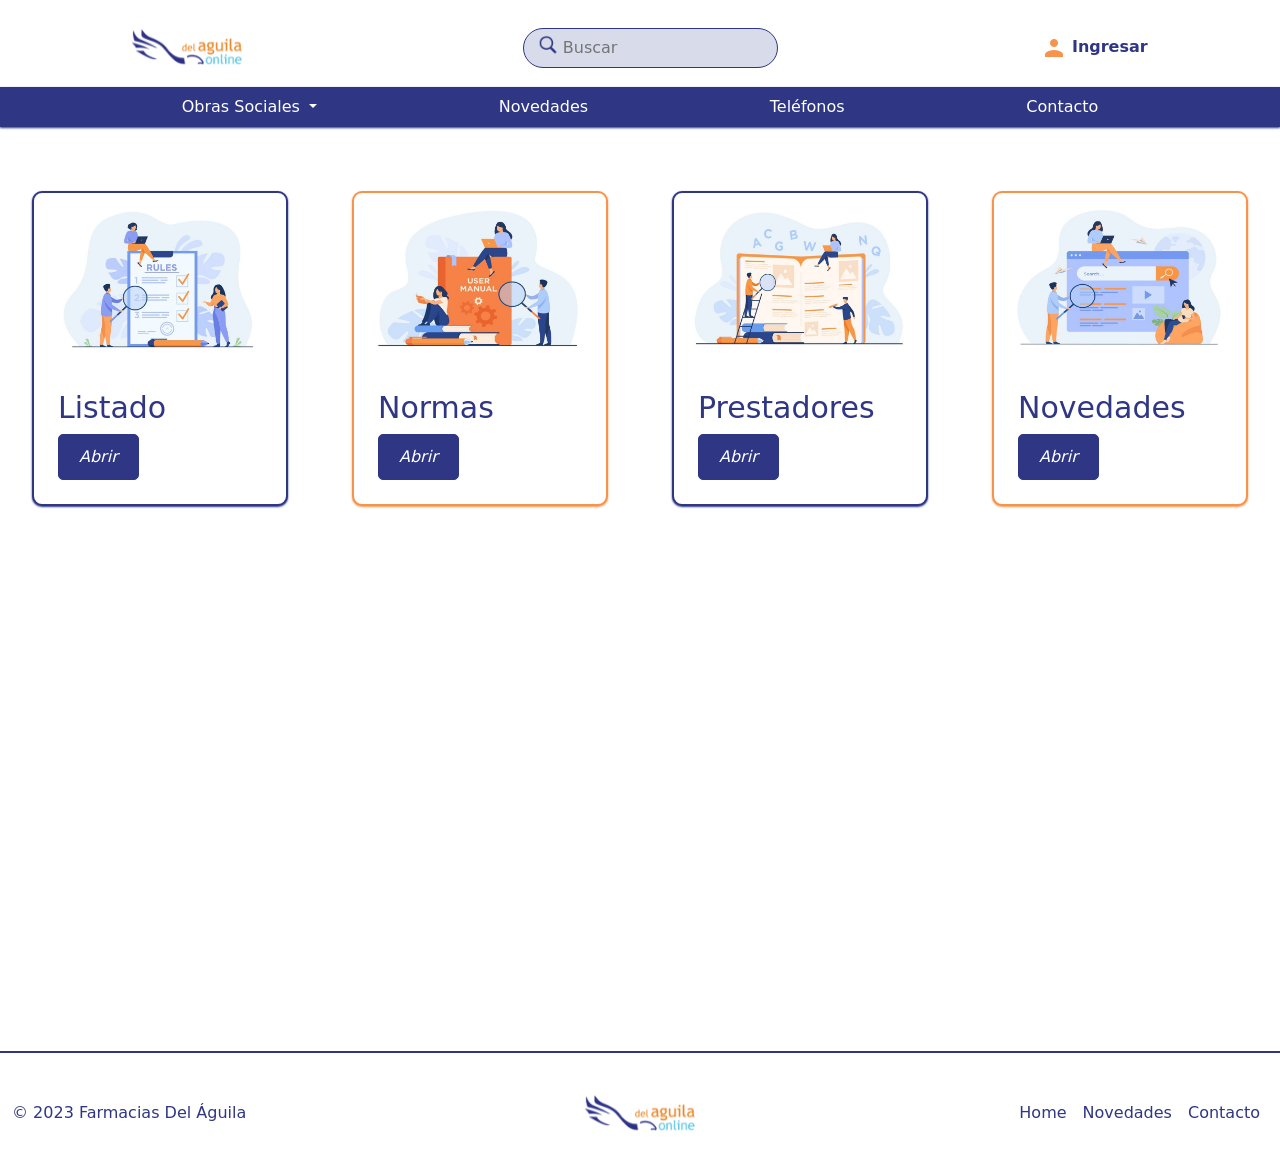
<file: index.html>
<!DOCTYPE html>
<html lang="en">
  <head>
    <meta charset="UTF-8" />
    <meta name="viewport" content="width=device-width, initial-scale=1.0" />
    <link rel="shortcut icon" href="./assets/favicon.ico" type="image/x-icon" />
    <title>Del Aguila</title>
    <meta name="description" content="Explora el mundo de beneficios de salud en Farmacias Del Águila a través de nuestra plataforma interna. 
    Descubre las obras sociales que atendemos, con información y requisitos de cada una de ellas.
    Mantente al día con las últimas actualizaciones para garantizar que el cliente aproveche al máximo sus opciones de atención médica. Su bienestar
    es nuestra prioridad, y en Farmacias Del Águila, te ofrecemos la información que necesitas para tomar decisiones informadas sobre la salud de cada uno de ellos.">
    <link href="https://cdn.jsdelivr.net/npm/bootstrap@5.3.2/dist/css/bootstrap.min.css" rel="stylesheet"
      integrity="sha384-T3c6CoIi6uLrA9TneNEoa7RxnatzjcDSCmG1MXxSR1GAsXEV/Dwwykc2MPK8M2HN"
      crossorigin="anonymous"/>
    <link rel="stylesheet" href="./css/styles.css">

  </head>
  <body>
    <header>
      <!--First-Nav-->
      <nav class="navbar navbar-expand-sm justify-content-md-around first-nav">
        <!--Logo-->
        <a class="navbar-brand" href="./index.html">
          <img src="./assets/iconoaguilaon 1.svg" alt="Logo farmacia">
        </a>
        <!--Search-->
        <form class="form-inline buscar" action="#">
          <input class="form mr-sm-3 busqueda" type="text" placeholder="Buscar">
        </form>
        <div class="user">
          <a href="./pages/ingresar.html"><img src="./assets/user.png" alt="Logo user"> Ingresar</a>
        </div> 
      </nav>
      <!--Second-Nav-->
      <nav class="navbar navbar-expand-md justify-content-md-evenly second-nav">
        <button class="navbar-toggler" type="button" data-bs-toggle="collapse" data-bs-target="#navbarNav" aria-controls="navbarNav" aria-expanded="false" aria-label="Toggle navigation">
          <span class="navbar-toggler-icon"></span>
        </button>
        <div class="collapse navbar-collapse justify-content-md-evenly" id="navbarNav">
          
            <li class="nav-item dropdown">
              <a class="nav-link dropdown-toggle items-nav" href="#" role="button" data-bs-toggle="dropdown" aria-expanded="false">
                Obras Sociales
              </a>
              <ul class="dropdown-menu">
                <li><a class="dropdown-item" href="./pages/listado.html">Listado</a></li>
                <li><a class="dropdown-item" href="./pages/normas.html">Normas operativas</a></li>
                <li><a class="dropdown-item" href="./pages/prestadores.html">Prestadores</a></li>
              </ul>
            </li>
            <li class="nav-item">
              <a class="nav-link items-nav" href="./pages/novedades.html">Novedades</a>
            </li>
            <li class="nav-item">
              <a class="nav-link items-nav" href="./pages/telefonos.html">Teléfonos</a>
            </li>
            <li class="nav-item">
              <a class="nav-link items-nav" href="./pages/contacto.html">Contacto</a>
            </li>
        </div>
      </nav>
   </header>
   <!--Contenido Principal-->
  <main class="pagina-principal">
    <div class="container-fluid mx-auto my-4">
      <div class="row">
        <div class="col col-12 col-sm-6 col-lg-3 g-3 columnas">
          <div class="card card-blue">
              <img src="./assets/principal/listado.jpg" alt="Listado de obras sociales img" class="card-img-top"/>
              <div class="card-body">
                  <h4 class="card-title">Listado</h4>
                  <a href="./pages/listado.html" class="btn btn-light">Abrir</a>
              </div>
          </div>
        </div>

        <div class="col col-12 col-sm-6 col-lg-3 g-3 columnas">
         <div class="card card-orange">
            <img src="./assets/principal/normas.jpg" alt="Normas img" class="card-img-top"/>
            <div class="card-body">
                <h4 class="card-title">Normas</h4>
                <a href="./pages/normas.html" class="btn btn-light">Abrir</a>
            </div>
          </div>
        </div>

        <div class="col col-12 col-sm-6 col-lg-3 g-3 columnas">
         <div class="card card-blue">
            <img src="./assets/principal/prestadores.jpg" alt="Prestadores de obras sociales img" class="card-img-top"/>
            <div class="card-body">
              <h4 class="card-title">Prestadores</h4>
              <a href="./pages/prestadores.html" class="btn btn-light">Abrir</a>
            </div>
          </div>
        </div>

        <div class="col col-12 col-sm-6 col-lg-3 g-3 columnas">
          <div class="card card-orange">
             <img src="./assets/principal/novedades.jpg" alt="Novedades img" class="card-img-top"/>
             <div class="card-body">
               <h4 class="card-title">Novedades</h4>
               <a href="./pages/novedades.html" class="btn btn-light">Abrir</a>
             </div>
           </div>
         </div>

      </div>
    </div>
   </div>
   </div>
   </main>

  <!--Pie de Pagina-->
  <div class="container-fluid footer">
    <footer class="d-flex flex-wrap justify-content-between align-items-center py-3 my-4">
      <p class="col-md-4 mb-0 ">© 2023 Farmacias Del Águila</p>
  
      <a href="/" class="col-md-4 d-flex align-items-center justify-content-center mb-3 mb-md-0 me-md-auto text-decoration-none">
        <img src="./assets/iconoaguilaon 1.svg" alt="logo farmacia">
      </a>
  
      <ul class="nav col-md-4 justify-content-end item-footer">
        <li class="nav-item"><a href="./index.html" class="nav-link px-2">Home</a></li>
        <li class="nav-item"><a href="./pages/novedades.html" class="nav-link px-2">Novedades</a></li>
        <li class="nav-item"><a href="./pages/contacto.html" class="nav-link px-2">Contacto</a></li>
      </ul>

    </footer>
  </div>
    <script src="https://cdn.jsdelivr.net/npm/bootstrap@5.3.2/dist/js/bootstrap.bundle.min.js"
    integrity="sha384-C6RzsynM9kWDrMNeT87bh95OGNyZPhcTNXj1NW7RuBCsyN/o0jlpcV8Qyq46cDfL"
    crossorigin="anonymous"></script>
  </body>

</html>
</file>
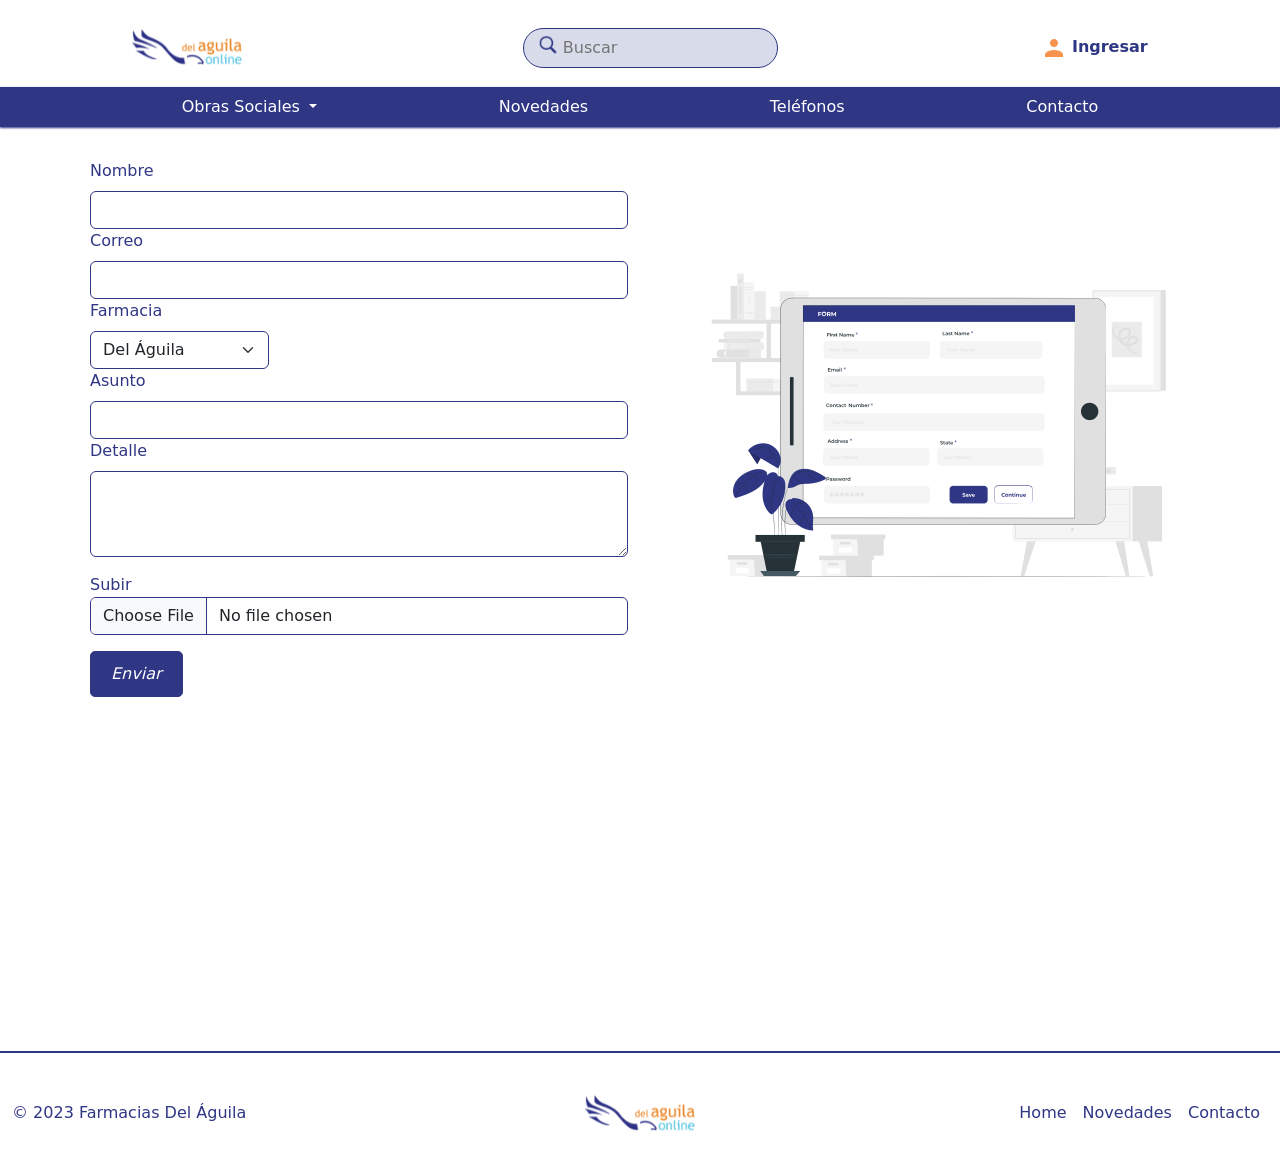
<file: pages/contacto.html>
<!DOCTYPE html>
<html lang="en">
  <head>
    <meta charset="UTF-8" />
    <meta name="viewport" content="width=device-width, initial-scale=1.0" />
    <link rel="shortcut icon" href="../assets/favicon.ico" type="image/x-icon" />
    <title>Contacto</title>
    <meta name="description" content="¡Conéctate con nosotros! Estamos aquí para responder a tus preguntas, recibir tus comentarios y 
    brindarte el apoyo que necesitas. Utiliza nuestra página de contacto para comunicarte con nuestro equipo.">
    <meta name="keywords" content="atención al cliente, consultas de salud, formulario de contacto, soporte Farmacias Del Águila, comunicación rápida">
    <link href="https://cdn.jsdelivr.net/npm/bootstrap@5.3.2/dist/css/bootstrap.min.css" rel="stylesheet"
      integrity="sha384-T3c6CoIi6uLrA9TneNEoa7RxnatzjcDSCmG1MXxSR1GAsXEV/Dwwykc2MPK8M2HN"
      crossorigin="anonymous"/>
    <link rel="stylesheet" href="../css/styles.css">

  </head>
  <body>
    <header>
      <!--First-Nav-->
      <nav class="navbar navbar-expand-sm justify-content-md-around first-nav">
        <!--Logo-->
        <a class="navbar-brand" href="../index.html">
          <img src="../assets/iconoaguilaon 1.svg" alt="Logo farmacia">
        </a>
        <!--Search-->
        <form class="form-inline buscar" action="#">
          <input class="form mr-sm-2 busqueda" type="text" placeholder="Buscar">
        </form>
        <div class="user">
          <a href="../pages/ingresar.html"><img src="../assets/user.png" alt="Logo user"> Ingresar</a>
        </div> 
      </nav>
      <!--Second-Nav-->
      <nav class="navbar navbar-expand-md justify-content-md-evenly second-nav">
        <button class="navbar-toggler" type="button" data-bs-toggle="collapse" data-bs-target="#navbarNav" aria-controls="navbarNav" aria-expanded="false" aria-label="Toggle navigation">
          <span class="navbar-toggler-icon"></span>
        </button>
        <div class="collapse navbar-collapse justify-content-md-evenly" id="navbarNav">
          
            <li class="nav-item dropdown">
              <a class="nav-link dropdown-toggle items-nav" href="#" role="button" data-bs-toggle="dropdown" aria-expanded="false">
                Obras Sociales
              </a>
              <ul class="dropdown-menu">
                <li><a class="dropdown-item" href="../pages/listado.html">Listado</a></li>
                <li><a class="dropdown-item" href="../pages/normas.html">Normas operativas</a></li>
                <li><a class="dropdown-item" href="../pages/prestadores.html">Prestadores</a></li>
              </ul>
            </li>
            <li class="nav-item">
              <a class="nav-link items-nav" href="../pages/novedades.html">Novedades</a>
            </li>
            <li class="nav-item">
              <a class="nav-link items-nav" href="../pages/telefonos.html">Teléfonos</a>
            </li>
            <li class="nav-item">
              <a class="nav-link items-nav" href="../pages/contacto.html">Contacto</a>
            </li>
        </div>
      </nav>
   </header>

   <!--Formulario-->
   <main class="form">
    <div class="container">
    <div class="row my-4">
    <div class="col-md-6">
    <form class="formulario">
      <div class="col">
        <label for="name" class="form-label">Nombre</label>
        <input type="text" class="form-control contact" id="name" required>
      </div>
      <div class="col">
        <label for="email" class="form-label">Correo</label>
        <input type="email" class="form-control contact" id="email" required>
      </div>
      <div class="col-md-4">
        <label for="farmacia" class="form-label">Farmacia</label>
        <select id="farmacia" class="form-select contact" required>
          <option selected>Del Águila</option>
          <option>Polvorines</option>
          <option>Jure</option>
          <option>Torcuato</option>
        </select>
      </div>
      <div class="col">
        <label for="motivo" class="form-label">Asunto</label>
        <input type="text" class="form-control contact" id="motivo" placeholder="" required>
      </div>
      <div class="col mb-3">
        <label for="detalle" class="form-label">Detalle</label>
        <textarea class="form-control contact" id="detalle" rows="3"></textarea>
      </div>
      <div class="col mb-3">
        <label class="subir" for="inputGroupFile02">Subir</label>
        <input type="file" class="form-control contact" id="inputGroupFile02">
      </div>
      <div class="col-12 btn-form">
        <button type="submit" class="btn btn-primary">Enviar</button>
      </div>     
    </form>
  </div>
  <div class="col-md-6 imagen">
    <img src="../assets/Forms-pana.png" class="image-contact" alt="">
  </div>
    </div>
  </div>
  
   </main>

  <!--Pie de Pagina-->
  <div class="container-fluid footer">
    <footer class="d-flex flex-wrap justify-content-between align-items-center py-3 my-4">
      <p class="col-md-4 mb-0 ">© 2023 Farmacias Del Águila</p>
  
      <a href="/" class="col-md-4 d-flex align-items-center justify-content-center mb-3 mb-md-0 me-md-auto text-decoration-none">
        <img src="../assets/iconoaguilaon 1.svg" alt="logo farmacia">
      </a>
  
      <ul class="nav col-md-4 justify-content-end item-footer">
        <li class="nav-item"><a href="../index.html" class="nav-link px-2">Home</a></li>
        <li class="nav-item"><a href="../pages/novedades.html" class="nav-link px-2">Novedades</a></li>
        <li class="nav-item"><a href="../pages/contacto.html" class="nav-link px-2">Contacto</a></li>
      </ul>

    </footer>
  </div>
  
    <script src="https://cdn.jsdelivr.net/npm/bootstrap@5.3.2/dist/js/bootstrap.bundle.min.js"
    integrity="sha384-C6RzsynM9kWDrMNeT87bh95OGNyZPhcTNXj1NW7RuBCsyN/o0jlpcV8Qyq46cDfL"
    crossorigin="anonymous"></script>
  </body>

</html>
</file>
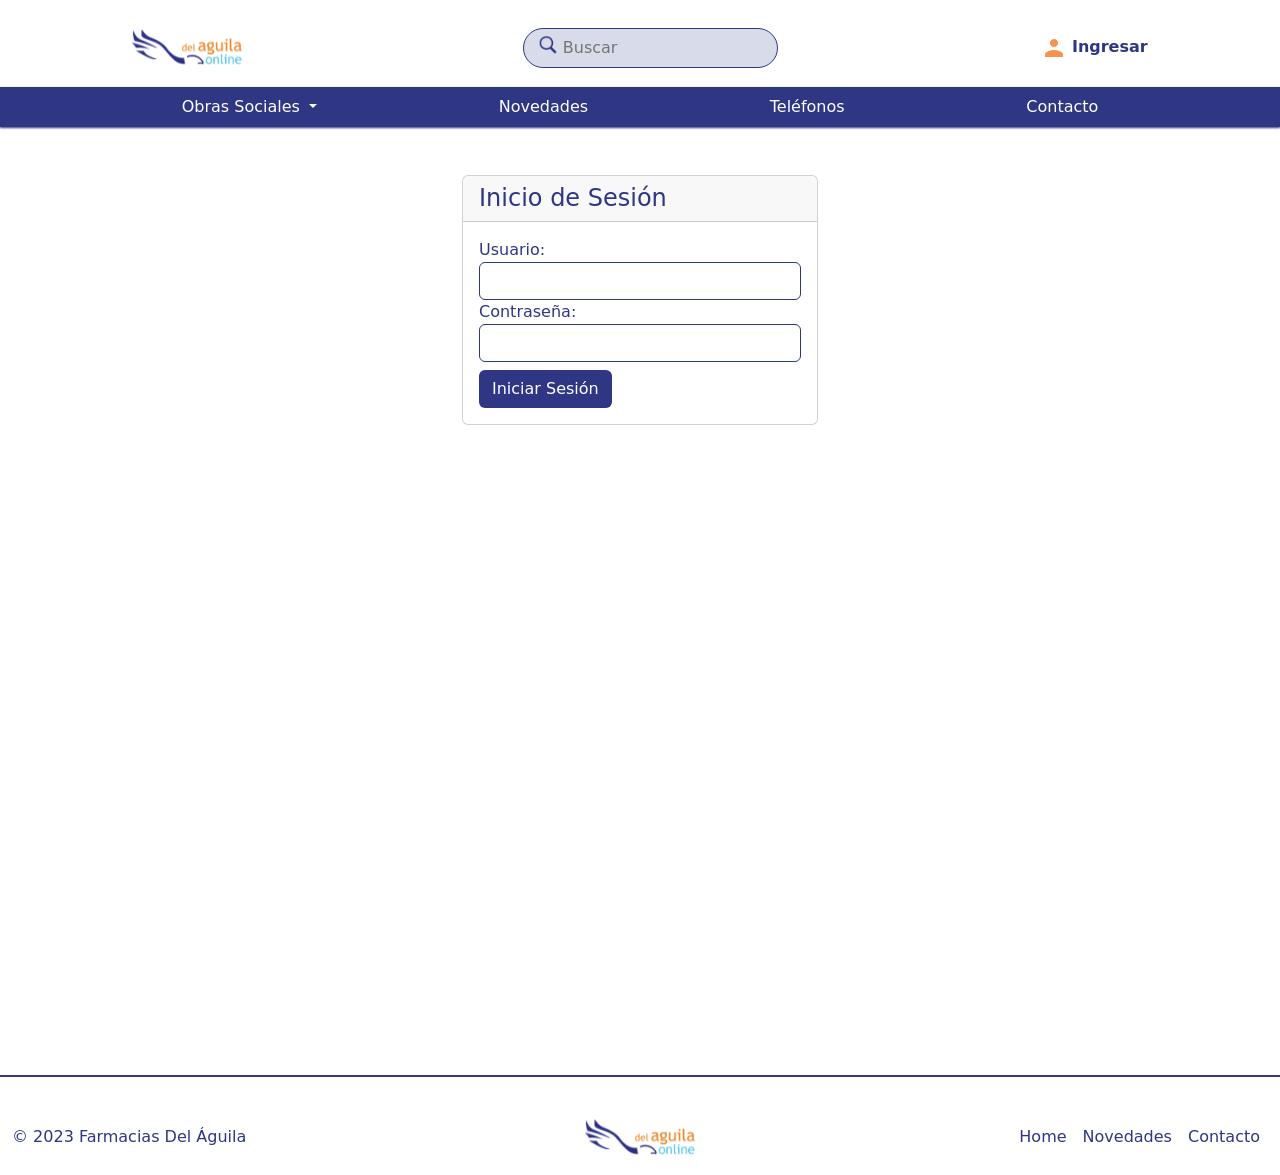
<file: pages/ingresar.html>
<!DOCTYPE html>
<html lang="en">
  <head>
    <meta charset="UTF-8" />
    <meta name="viewport" content="width=device-width, initial-scale=1.0" />
    <link rel="shortcut icon" href="../assets/favicon.ico" type="image/x-icon" />
    <title>Iniciar Sesión</title>
    <meta name="description" content="Inicia sesión en tu cuenta personalizada en Farmacias Del Águila.">
    <meta name="keywords" content="iniciar sesión, acceso personalizado, cuenta de usuario">
    <link href="https://cdn.jsdelivr.net/npm/bootstrap@5.3.2/dist/css/bootstrap.min.css" rel="stylesheet"
      integrity="sha384-T3c6CoIi6uLrA9TneNEoa7RxnatzjcDSCmG1MXxSR1GAsXEV/Dwwykc2MPK8M2HN"
      crossorigin="anonymous"/>
    <link rel="stylesheet" href="../css/styles.css">

  </head>
  <body>
    <header>
      <!--First-Nav-->
      <nav class="navbar navbar-expand-sm justify-content-md-around first-nav">
        <!--Logo-->
        <a class="navbar-brand" href="../index.html">
          <img src="../assets/iconoaguilaon 1.svg" alt="Logo farmacia">
        </a>
        <!--Search-->
        <form class="form-inline buscar" action="#">
          <input class="form mr-sm-2 busqueda" type="text" placeholder="Buscar">
        </form>
        <div class="user">
          <a href=""><img src="../assets/user.png" alt="Logo user"> Ingresar</a>
        </div> 
      </nav>
      <!--Second-Nav-->
      <nav class="navbar navbar-expand-md justify-content-md-evenly second-nav">
        <button class="navbar-toggler" type="button" data-bs-toggle="collapse" data-bs-target="#navbarNav" aria-controls="navbarNav" aria-expanded="false" aria-label="Toggle navigation">
          <span class="navbar-toggler-icon"></span>
        </button>
        <div class="collapse navbar-collapse justify-content-md-evenly" id="navbarNav">
          
            <li class="nav-item dropdown">
              <a class="nav-link dropdown-toggle items-nav" href="#" role="button" data-bs-toggle="dropdown" aria-expanded="false">
                Obras Sociales
              </a>
              <ul class="dropdown-menu">
                <li><a class="dropdown-item" href="../pages/listado.html">Listado</a></li>
                <li><a class="dropdown-item" href="../pages/normas.html">Normas operativas</a></li>
                <li><a class="dropdown-item" href="../pages/prestadores.html">Prestadores</a></li>
              </ul>
            </li>
            <li class="nav-item">
              <a class="nav-link items-nav" href="../pages/novedades.html">Novedades</a>
            </li>
            <li class="nav-item">
              <a class="nav-link items-nav" href="../pages/telefonos.html">Teléfonos</a>
            </li>
            <li class="nav-item">
              <a class="nav-link items-nav" href="../pages/contacto.html">Contacto</a>
            </li>
        </div>
      </nav>
   </header>

    <main>
    <div class="container mt-5">
        <div class="row justify-content-center">
            <div class="col-md-4">
            <div class="card iniciar-sesion">
                <div class="card-header">
                    <h4 class="mb-0">Inicio de Sesión</h4>
                </div>
        <div class="card-body">
          <form>
            <div class="form-group">
              <label for="username">Usuario:</label>
              <input type="text" class="form-control login" id="username" name="username" required>
            </div>
            <div class="form-group">
              <label for="password">Contraseña:</label>
              <input type="password" class="form-control login" id="password" name="password" required>
            </div>
            <button type="submit" class="btn btn-iniciar">Iniciar Sesión</button>
          </form>
        </div>
      </div>
    </div>
  </div>
</div>
   </main>
   <div class="container-fluid footer">
    <footer class="d-flex flex-wrap justify-content-between align-items-center py-3 my-4">
      <p class="col-md-4 mb-0 ">© 2023 Farmacias Del Águila</p>
  
      <a href="/" class="col-md-4 d-flex align-items-center justify-content-center mb-3 mb-md-0 me-md-auto text-decoration-none">
        <img src="../assets/iconoaguilaon 1.svg" alt="logo farmacia">
      </a>
  
      <ul class="nav col-md-4 justify-content-end item-footer">
        <li class="nav-item"><a href="../index.html" class="nav-link px-2">Home</a></li>
        <li class="nav-item"><a href="../pages/novedades.html" class="nav-link px-2">Novedades</a></li>
        <li class="nav-item"><a href="../pages/contacto.html" class="nav-link px-2">Contacto</a></li>
      </ul>

    </footer>
  </div>
  
    <script src="https://cdn.jsdelivr.net/npm/bootstrap@5.3.2/dist/js/bootstrap.bundle.min.js"
    integrity="sha384-C6RzsynM9kWDrMNeT87bh95OGNyZPhcTNXj1NW7RuBCsyN/o0jlpcV8Qyq46cDfL"
    crossorigin="anonymous"></script>
  </body>

</html>
</file>
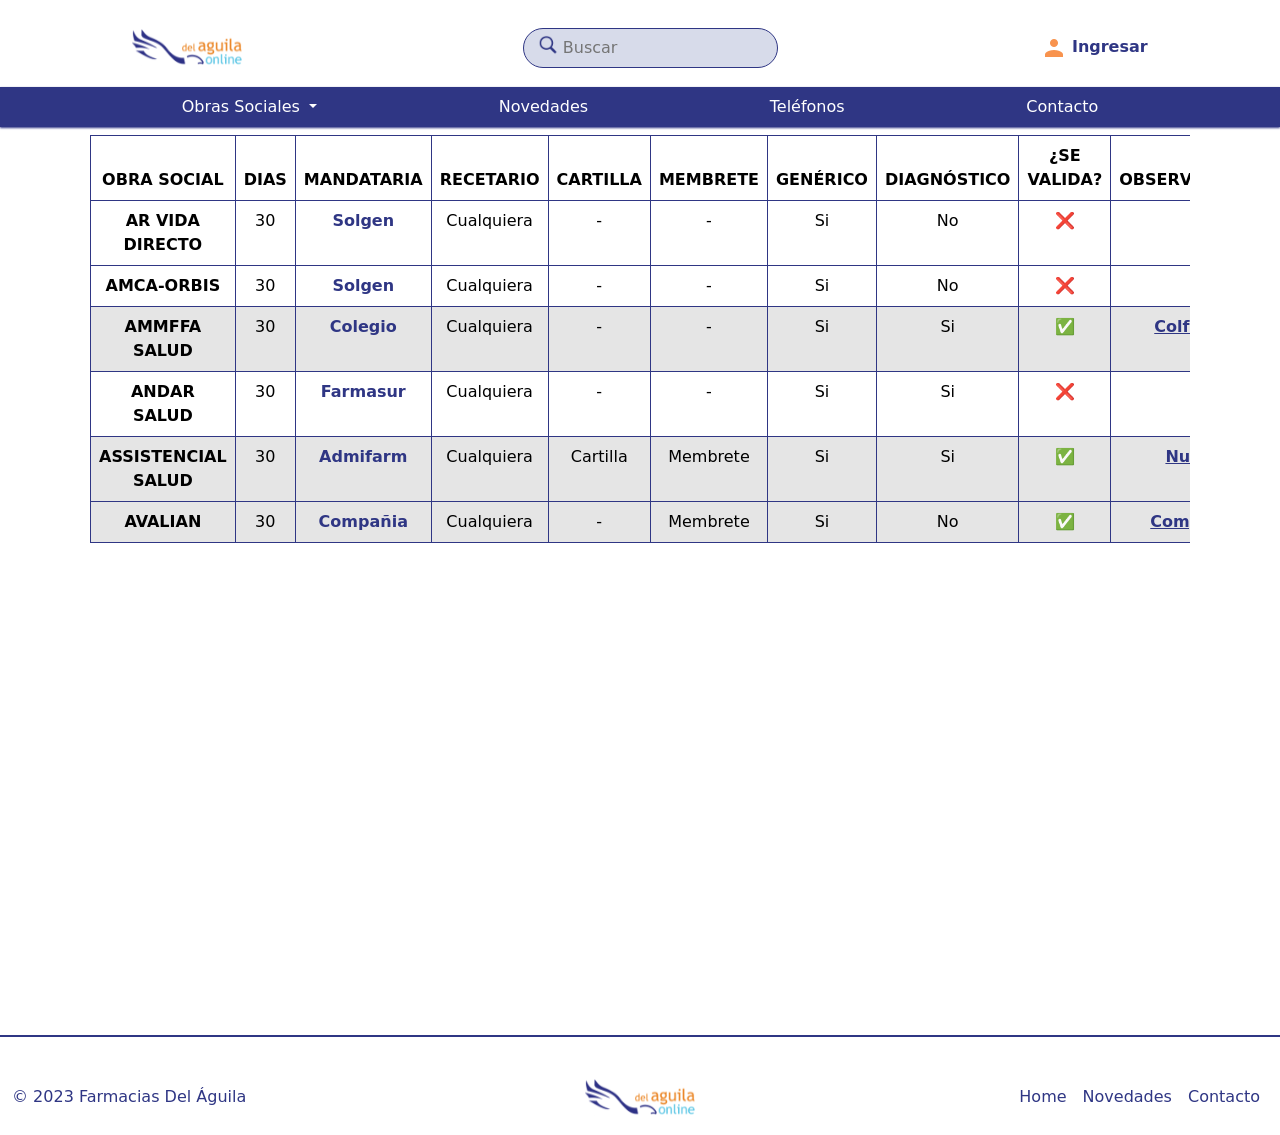
<file: pages/listado.html>
<!DOCTYPE html>
<html lang="en">
  <head>
    <meta charset="UTF-8" />
    <meta name="viewport" content="width=device-width, initial-scale=1.0" />
    <link rel="shortcut icon" href="../assets/favicon.ico" type="image/x-icon" />
    <title>Listado</title>
    <meta name="description" content="Explora nuestra extensa lista de obras sociales atendidas en Farmacias Del Águila.">
    <meta name="keywords" content="listado, coberturas médicas, lista de planes de salud, selección de obras sociales, red de atención, planes de salud">
    <link href="https://cdn.jsdelivr.net/npm/bootstrap@5.3.2/dist/css/bootstrap.min.css" rel="stylesheet"
      integrity="sha384-T3c6CoIi6uLrA9TneNEoa7RxnatzjcDSCmG1MXxSR1GAsXEV/Dwwykc2MPK8M2HN"
      crossorigin="anonymous"/>
    <link rel="stylesheet" href="../css/styles.css">

  </head>
  <body>
    <header>
      <!--First-Nav-->
      <nav class="navbar navbar-expand-sm justify-content-md-around first-nav">
        <!--Logo-->
        <a class="navbar-brand" href="../index.html">
          <img src="../assets/iconoaguilaon 1.svg" alt="Logo farmacia">
        </a>
        <!--Search-->
        <form class="form-inline buscar" action="#">
          <input class="form mr-sm-2 busqueda" type="text" placeholder="Buscar">
        </form>
        <div class="user">
          <a href="../pages/ingresar.html"><img src="../assets/user.png" alt="Logo user"> Ingresar</a>
        </div> 
      </nav>
      <!--Second-Nav-->
      <nav class="navbar navbar-expand-md justify-content-md-evenly second-nav">
        <button class="navbar-toggler" type="button" data-bs-toggle="collapse" data-bs-target="#navbarNav" aria-controls="navbarNav" aria-expanded="false" aria-label="Toggle navigation">
          <span class="navbar-toggler-icon"></span>
        </button>
        <div class="collapse navbar-collapse justify-content-md-evenly" id="navbarNav">
          
            <li class="nav-item dropdown">
              <a class="nav-link dropdown-toggle items-nav" href="#" role="button" data-bs-toggle="dropdown" aria-expanded="false">
                Obras Sociales
              </a>
              <ul class="dropdown-menu">
                <li><a class="dropdown-item" href="../pages/listado.html">Listado</a></li>
                <li><a class="dropdown-item" href="../pages/normas.html">Normas operativas</a></li>
                <li><a class="dropdown-item" href="../pages/prestadores.html">Prestadores</a></li>
              </ul>
            </li>
            <li class="nav-item">
              <a class="nav-link items-nav" href="../pages/novedades.html">Novedades</a>
            </li>
            <li class="nav-item">
              <a class="nav-link items-nav" href="../pages/telefonos.html">Teléfonos</a>
            </li>
            <li class="nav-item">
              <a class="nav-link items-nav" href="../pages/contacto.html">Contacto</a>
            </li>
        </div>
      </nav>
   </header>
<main>
  <div class="container">
  <div class="table-responsive ">
    <table class="table table-bordered">
      <thead class="primera-fila">
        <tr>
          <th scope="col">OBRA SOCIAL</th>
          <th scope="col">DIAS</th>
          <th scope="col">MANDATARIA</th>
          <th scope="col">RECETARIO</th>
          <th scope="col">CARTILLA</th>
          <th scope="col">MEMBRETE</th>
          <th scope="col">GENÉRICO</th>
          <th scope="col">DIAGNÓSTICO</th>
          <th scope="col">¿SE VALIDA?</th>
          <th scope="col">OBSERVACIONES</th>
        </tr>
      </thead>
      <tbody>
        <tr>
          <th scope="row">AR VIDA DIRECTO</th>
          <td class="dias">30</td>
          <td class="mandataria"><a class="link-mandataria" href="./normas/solgen.html">Solgen</a></td>
          <td class="recetario">Cualquiera</td>
          <td class="cartilla">-</td>
          <td class="membrete">-</td>
          <td class="generico">Si</td>
          <td class="diagnostico">No</td>
          <td class="valida">❌</td>
          <td class="observaciones"></td>
        </tr>

        <tr>
          <th scope="row">AMCA-ORBIS</th>
          <td class="dias">30</td>
          <td class="mandataria"><a class="link-mandataria" href="./normas/solgen.html">Solgen</a></td>
          <td class="recetario">Cualquiera</td>
          <td class="cartilla">-</td>
          <td class="membrete">-</td>
          <td class="generico">Si</td>
          <td class="diagnostico">No</td>
          <td class="valida">❌</td>
          <td class="observaciones"></td>
        </tr>

        <tr class="table-active">
          <th scope="row">AMMFFA SALUD</th>
          <td class="dias">30</td>
          <td class="mandataria"><a class="link-mandataria" href="./normas/colegio.html">Colegio</a></td>
          <td class="recetario">Cualquiera</td>
          <td class="cartilla">-</td>
          <td class="membrete">-</td>
          <td class="generico">Si</td>
          <td class="diagnostico">Si</td>
          <td class="valida">✅</td>
          <td class="observaciones"><a class="link-obs" href="https://www.colfarmaonline.org.ar" target="_blank">Colfarma</a></td>
        </tr>
        <tr>
          <th scope="row">ANDAR SALUD</th>
          <td class="dias">30</td>
          <td class="mandataria"><a class="link-mandataria" href="./normas/farmasur.html" >Farmasur</a></td>
          <td class="recetario">Cualquiera</td>
          <td class="cartilla">-</td>
          <td class="membrete">-</td>
          <td class="generico">Si</td>
          <td class="diagnostico">Si</td>
          <td class="valida">❌</td>
          <td class="observaciones"></td>
        </tr>
        <tr class="table-active">
          <th scope="row">ASSISTENCIAL SALUD</th>
          <td class="dias">30</td>
          <td class="mandataria"><a class="link-mandataria" href="./normas/admifarm.html">Admifarm</a></td>
          <td class="recetario">Cualquiera</td>
          <td class="cartilla">Cartilla</td>
          <td class="membrete">Membrete</td>
          <td class="generico">Si</td>
          <td class="diagnostico">Si</td>
          <td class="valida">✅</td>
          <td class="observaciones"><a class="link-obs" href="http://cronicos.nutrar.com" target="_blank">Nutrar</a></td>
        </tr>
        <tr class="table-active">
          <th scope="row">AVALIAN</th>
          <td class="dias">30</td>
          <td class="mandataria"><a class="link-mandataria" href="./normas/compañia.html">Compañia</a></td>
          <td class="recetario">Cualquiera</td>
          <td class="cartilla">-</td>
          <td class="membrete">Membrete</td>
          <td class="generico">Si</td>
          <td class="diagnostico">No</td>
          <td class="valida">✅</td>
          <td class="observaciones"><a class="link-obs" href="https://www.plataformacsf.com/" target="_blank">Compañia</a></td>
        </tr>


    </table>
  </div>
</div>
</main>
   


  <!--Pie de Pagina-->
  <div class="container-fluid footer">
    <footer class="d-flex flex-wrap justify-content-between align-items-center py-3 my-4">
      <p class="col-md-4 mb-0 ">© 2023 Farmacias Del Águila</p>
  
      <a href="/" class="col-md-4 d-flex align-items-center justify-content-center mb-3 mb-md-0 me-md-auto text-decoration-none">
        <img src="../assets/iconoaguilaon 1.svg" alt="logo farmacia">
      </a>
  
      <ul class="nav col-md-4 justify-content-end item-footer">
        <li class="nav-item"><a href="../index.html" class="nav-link px-2">Home</a></li>
        <li class="nav-item"><a href="../pages/novedades.html" class="nav-link px-2">Novedades</a></li>
        <li class="nav-item"><a href="../pages/contacto.html" class="nav-link px-2">Contacto</a></li>
      
      </ul>

    </footer>
  </div>

    <script src="https://cdn.jsdelivr.net/npm/bootstrap@5.3.2/dist/js/bootstrap.bundle.min.js"
    integrity="sha384-C6RzsynM9kWDrMNeT87bh95OGNyZPhcTNXj1NW7RuBCsyN/o0jlpcV8Qyq46cDfL"
    crossorigin="anonymous"></script>
  </body>

</html>
</file>
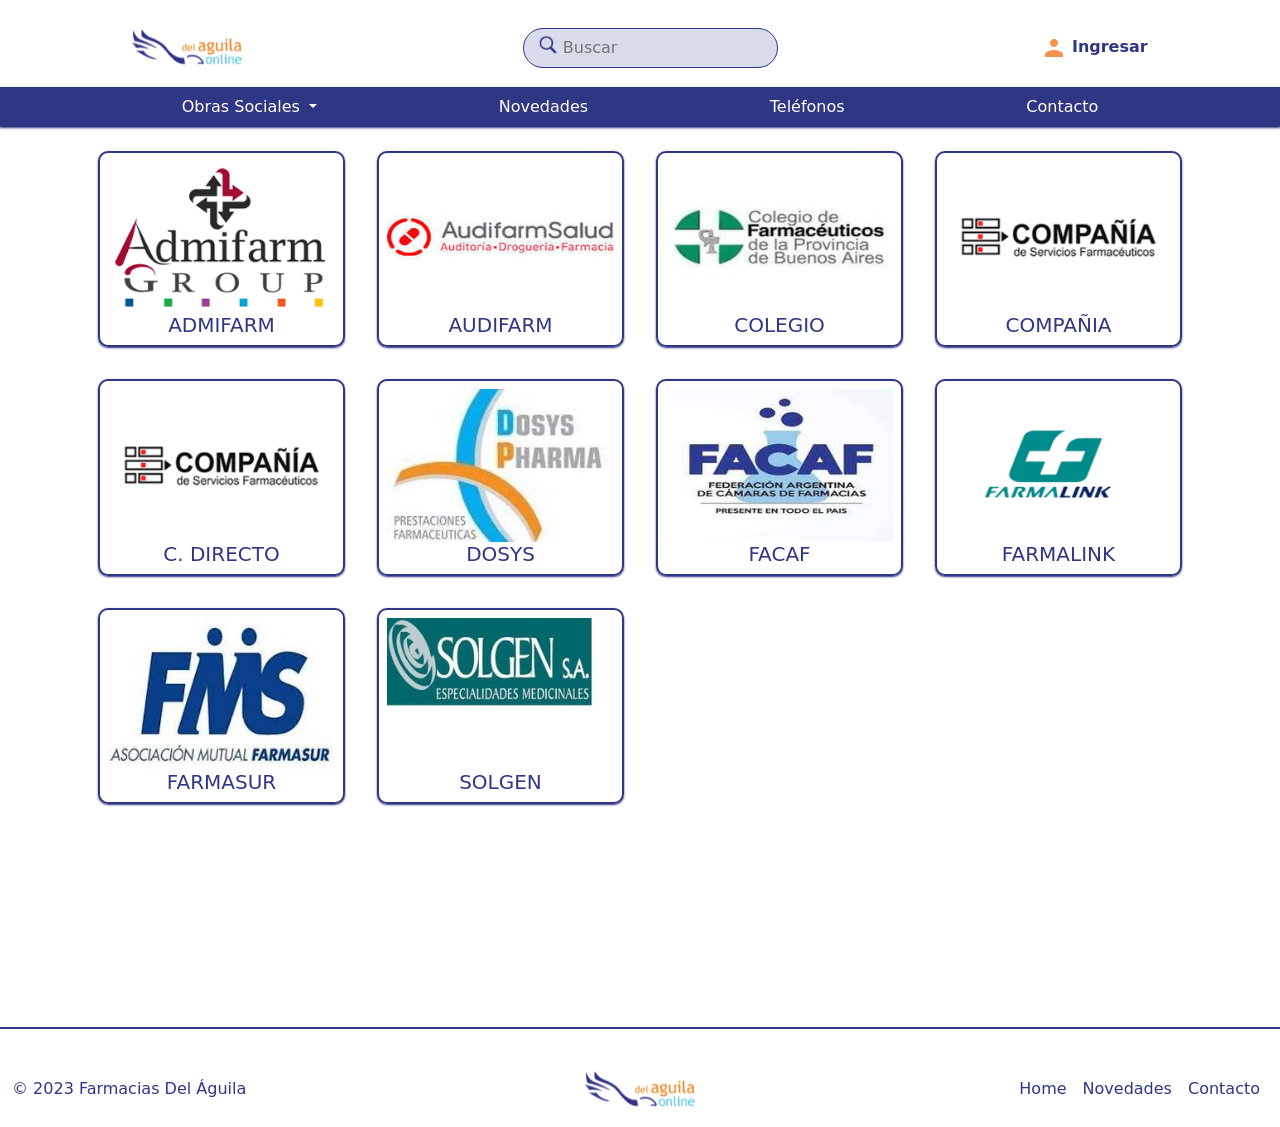
<file: pages/normas.html>
<!DOCTYPE html>
<html lang="en">
  <head>
    <meta charset="UTF-8" />
    <meta name="viewport" content="width=device-width, initial-scale=1.0" />
    <link rel="shortcut icon" href="../assets/favicon.ico" type="image/x-icon" />
    <title>Normas</title>
    <meta name="description" content="Encuentra las normas operativas detalladas de cada obra social atendida por Farmacias Del Águila. 
    Conoce los procedimientos, coberturas y servicios específicos que cada plan ofrece.">
    <meta name="keywords" content="normas operativas, procedimientos de obras sociales, normativas de atención médica, reglas de cobertura, detalles del plan de salud, políticas de atención">
    <link href="https://cdn.jsdelivr.net/npm/bootstrap@5.3.2/dist/css/bootstrap.min.css" rel="stylesheet"
      integrity="sha384-T3c6CoIi6uLrA9TneNEoa7RxnatzjcDSCmG1MXxSR1GAsXEV/Dwwykc2MPK8M2HN"
      crossorigin="anonymous"/>
    <link rel="stylesheet" href="../css/styles.css">

  </head>
  <body>
    <header>
      <!--First-Nav-->
      <nav class="navbar navbar-expand-sm justify-content-md-around first-nav">
        <!--Logo-->
        <a class="navbar-brand" href="../index.html">
          <img src="../assets/iconoaguilaon 1.svg" alt="Logo farmacia">
        </a>
        <!--Search-->
        <form class="form-inline buscar" action="#">
          <input class="form mr-sm-2 busqueda" type="text" placeholder="Buscar">
        </form>
        <div class="user">
          <a href="../pages/ingresar.html"><img src="../assets/user.png" alt="Logo user"> Ingresar</a>
        </div> 
      </nav>
      <!--Second-Nav-->
      <nav class="navbar navbar-expand-md justify-content-md-evenly second-nav">
        <button class="navbar-toggler" type="button" data-bs-toggle="collapse" data-bs-target="#navbarNav" aria-controls="navbarNav" aria-expanded="false" aria-label="Toggle navigation">
          <span class="navbar-toggler-icon"></span>
        </button>
        <div class="collapse navbar-collapse justify-content-md-evenly" id="navbarNav">
          
            <li class="nav-item dropdown">
              <a class="nav-link dropdown-toggle items-nav" href="#" role="button" data-bs-toggle="dropdown" aria-expanded="false">
                Obras Sociales
              </a>
              <ul class="dropdown-menu">
                <li><a class="dropdown-item" href="../pages/listado.html">Listado</a></li>
                <li><a class="dropdown-item" href="../pages/normas.html">Normas operativas</a></li>
                <li><a class="dropdown-item" href="../pages/prestadores.html">Prestadores</a></li>
              </ul>
            </li>
            <li class="nav-item">
              <a class="nav-link items-nav" href="../pages/novedades.html">Novedades</a>
            </li>
            <li class="nav-item">
              <a class="nav-link items-nav" href="../pages/telefonos.html">Teléfonos</a>
            </li>
            <li class="nav-item">
              <a class="nav-link items-nav" href="../pages/contacto.html">Contacto</a>
            </li>
        </div>
      </nav>
   </header>

   <main>
    <div class="container normas">
      <div class="row g-0">
          <div class="col col-12 col-sm-6 col-lg-3 g-3">
              <div class="card-mandataria">
                <a href="../pages/normas/admifarm.html"> 
                  <img src="../assets/logo admifarm.png" alt="Logo Admifarm" class="card-img-top"/>
                  <div class="card-body">
                      <h5 class="card-title">ADMIFARM</h5>
                  </div>
                </a>
              </div>
            </div>

            <div class="col col-12 col-sm-6 col-lg-3 g-3">
              <div class="card-mandataria">
                <a href="../pages/normas/audifarm.html">
                  <img src="../assets/logo audifarm.jpeg" alt="Logo Audifarm" class="card-img-top"/>
                  <div class="card-body">
                      <h5 class="card-title">AUDIFARM</h5>
                  </div>
                </a>
              </div>
            </div>

            <div class="col col-12 col-sm-6 col-lg-3 g-3">
              <div class="card-mandataria">
                <a href="../pages/normas/colegio.html">
                  <img src="../assets/logo colegio.jpeg" alt="Logo Colfarma" class="card-img-top"/>
                  <div class="card-body">
                      <h5 class="card-title">COLEGIO</h5>
                  </div>
                </a>
              </div>
            </div>

            <div class="col col-12 col-sm-6 col-lg-3 g-3">
              <div class="card-mandataria">
                <a href="../pages/normas/compañia.html">
                  <img src="../assets/logo compañia.png" alt="Logo Compañia" class="card-img-top"/>
                  <div class="card-body">
                      <h5 class="card-title">COMPAÑIA</h5>
                  </div>
                </a>
              </div>
            </div>
            
            <div class="col col-12 col-sm-6 col-lg-3 g-3">
              <div class="card-mandataria">
                <a href="../pages/normas/contratodirecto.html">
                  <img src="../assets/logo compañia.png" alt="Logo Contrato Directo" class="card-img-top"/>
                  <div class="card-body">
                      <h5 class="card-title">C. DIRECTO</h5>
                  </div>
                </a>
              </div>
            </div>

            <div class="col col-12 col-sm-6 col-lg-3 g-3">
              <div class="card-mandataria">
                <a href="../pages/normas/dosys.html">
                  <img src="../assets/logo dosys.jpeg" alt="Logo Dosys Pharma" class="card-img-top"/>
                  <div class="card-body">
                      <h5 class="card-title">DOSYS</h5>
                  </div>
                </a>
              </div>
            </div>
            
            <div class="col col-12 col-sm-6 col-lg-3 g-3">
              <div class="card-mandataria">
                <a href="../pages/normas/facaf.html">
                  <img src="../assets/logo facaf.jpeg" alt="Logo Facaf" class="card-img-top"/>
                  <div class="card-body">
                      <h5 class="card-title">FACAF</h5>
                  </div>
                </a> 
              </div>
            </div>

            <div class="col col-12 col-sm-6 col-lg-3 g-3">
              <div class="card-mandataria">
                <a href="../pages/normas/farmalink.html">
                  <img src="../assets/logo farmalink.png" alt="Logo Farmalink" class="card-img-top"/>
                  <div class="card-body">
                      <h5 class="card-title">FARMALINK</h5>
                  </div>
                </a>
              </div>
            </div>

            <div class="col col-12 col-sm-6 col-lg-3 g-3">
              <div class="card-mandataria">
                <a href="../pages/normas/farmasur.html">
                  <img src="../assets/logo farmasur.jpeg" alt="Logo Farmasur" class="card-img-top"/>
                  <div class="card-body">
                      <h5 class="card-title">FARMASUR</h5>
                  </div>
                </a>
              </div>
            </div>

            <div class="col col-12 col-sm-6 col-lg-3 g-3">
              <div class="card-mandataria">
                <a href="../pages/normas/solgen.html">
                  <img src="../assets/logo solgen.jpg" alt="Logo Solgen" class="card-img-top"/>
                  <div class="card-body">
                      <h5 class="card-title">SOLGEN</h5>
                  </div>
                </a>
              </div>
            </div>

          </div>  
      </div>
   </main>


  <!--Pie de Pagina-->
  <div class="container-fluid footer">
    <footer class="d-flex flex-wrap justify-content-between align-items-center py-3 my-4">
      <p class="col-md-4 mb-0 ">© 2023 Farmacias Del Águila</p>
  
      <a href="/" class="col-md-4 d-flex align-items-center justify-content-center mb-3 mb-md-0 me-md-auto text-decoration-none">
        <img src="../assets/iconoaguilaon 1.svg" alt="icono de la farmacia">
      </a>
  
      <ul class="nav col-md-4 justify-content-end item-footer">
        <li class="nav-item"><a href="../index.html" class="nav-link px-2">Home</a></li>
        <li class="nav-item"><a href="../pages/novedades.html" class="nav-link px-2">Novedades</a></li>
        <li class="nav-item"><a href="../pages/contacto.html" class="nav-link px-2">Contacto</a></li>
      </ul>

    </footer>
  </div>

    <script src="https://cdn.jsdelivr.net/npm/bootstrap@5.3.2/dist/js/bootstrap.bundle.min.js"
    integrity="sha384-C6RzsynM9kWDrMNeT87bh95OGNyZPhcTNXj1NW7RuBCsyN/o0jlpcV8Qyq46cDfL"
    crossorigin="anonymous"></script>
  </body>

</html>
</file>
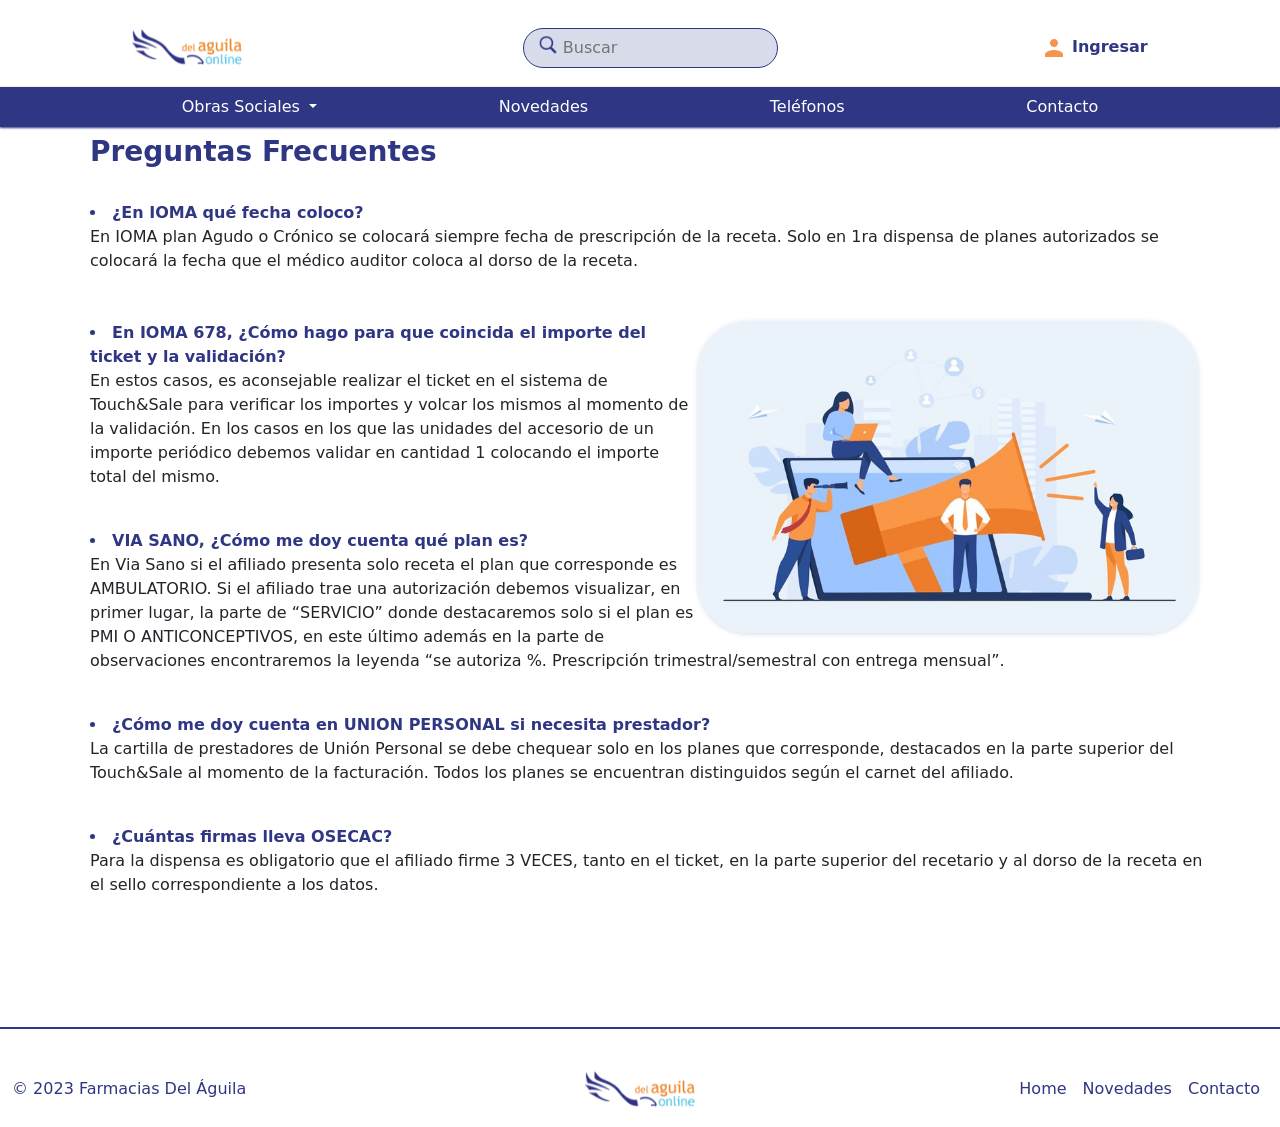
<file: pages/novedades.html>
<!DOCTYPE html>
<html lang="en">
  <head>
    <meta charset="UTF-8" />
    <meta name="viewport" content="width=device-width, initial-scale=1.0" />
    <link rel="shortcut icon" href="../assets/favicon.ico" type="image/x-icon" />
    <title>Novedades</title>
    <meta name="description" content="Mantente al día con las últimas novedades en el mundo de las obras sociales en Farmacias Del Águila. 
    Explora actualizaciones, cambios en coberturas y noticias relevantes sobre los planes que atendemos. Estamos comprometidos 
    a proporcionarte información actualizada para que tomes decisiones informadas sobre la atención de los pacientes.">
    <meta name="keywords" content="actualizaciones de cobertura, últimas noticias de obras sociales, cambios en obras sociales, información relevante, novedades">
    <link href="https://cdn.jsdelivr.net/npm/bootstrap@5.3.2/dist/css/bootstrap.min.css" rel="stylesheet"
      integrity="sha384-T3c6CoIi6uLrA9TneNEoa7RxnatzjcDSCmG1MXxSR1GAsXEV/Dwwykc2MPK8M2HN"
      crossorigin="anonymous"/>
    <link rel="stylesheet" href="../css/styles.css">

  </head>
  <body>
    <header>
      <!--First-Nav-->
      <nav class="navbar navbar-expand-sm justify-content-md-around first-nav">
        <!--Logo-->
        <a class="navbar-brand" href="../index.html">
          <img src="../assets/iconoaguilaon 1.svg" alt="Logo farmacia">
        </a>
        <!--Search-->
        <form class="form-inline buscar" action="#">
          <input class="form mr-sm-2 busqueda" type="text" placeholder="Buscar">
        </form>
        <div class="user">
          <a href="../pages/ingresar.html"><img src="../assets/user.png" alt="Logo user"> Ingresar</a>
        </div> 
      </nav>
      <!--Second-Nav-->
      <nav class="navbar navbar-expand-md justify-content-md-evenly second-nav">
        <button class="navbar-toggler" type="button" data-bs-toggle="collapse" data-bs-target="#navbarNav" aria-controls="navbarNav" aria-expanded="false" aria-label="Toggle navigation">
          <span class="navbar-toggler-icon"></span>
        </button>
        <div class="collapse navbar-collapse justify-content-md-evenly" id="navbarNav">
          
            <li class="nav-item dropdown">
              <a class="nav-link dropdown-toggle items-nav" href="#" role="button" data-bs-toggle="dropdown" aria-expanded="false">
                Obras Sociales
              </a>
              <ul class="dropdown-menu">
                <li><a class="dropdown-item" href="../pages/listado.html">Listado</a></li>
                <li><a class="dropdown-item" href="../pages/normas.html">Normas operativas</a></li>
                <li><a class="dropdown-item" href="../pages/prestadores.html">Prestadores</a></li>
              </ul>
            </li>
            <li class="nav-item">
              <a class="nav-link items-nav" href="../pages/novedades.html">Novedades</a>
            </li>
            <li class="nav-item">
              <a class="nav-link items-nav" href="../pages/telefonos.html">Teléfonos</a>
            </li>
            <li class="nav-item">
              <a class="nav-link items-nav" href="../pages/contacto.html">Contacto</a>
            </li>
        </div>
      </nav>
   </header>

   <main class="novedades">
    <div class="container consultas">
      <h3>Preguntas Frecuentes</h3> <br>
      
      <li>¿En IOMA qué fecha coloco?</li>
      <p>En IOMA plan Agudo o Crónico se colocará siempre fecha de prescripción de la receta. 
        Solo en 1ra dispensa de planes autorizados se colocará la fecha que el médico auditor coloca al dorso de la receta.														
      </p>
      <br>
      <div class="img-container-news">
        <img src="../assets/novedades.jpg" class="img-fluid news-img" alt="imagen de novedades">
      </div>
      <li>En IOMA 678, ¿Cómo hago para que coincida el importe del ticket y la validación?</li>
      <p>En estos casos, es aconsejable realizar el ticket en el sistema de Touch&Sale para verificar los importes y 
        volcar los mismos al momento de la validación. En los casos en los que las unidades del accesorio de un importe 
        periódico debemos validar en cantidad 1 colocando el importe total del mismo.														
      </p>
      <br>
      
      <li>VIA SANO, ¿Cómo me doy cuenta qué plan es?</li>
      <p>En Via Sano si el afiliado presenta solo receta el plan que corresponde es AMBULATORIO. 
        Si el afiliado trae una autorización debemos visualizar, en primer lugar, la parte de “SERVICIO” donde destacaremos 
        solo si el plan es PMI O ANTICONCEPTIVOS, en este último además en la parte de observaciones encontraremos la leyenda 
        “se autoriza %. Prescripción trimestral/semestral con entrega mensual”.														
      </p>
      <br>
      <li>¿Cómo me doy cuenta en UNION PERSONAL si necesita prestador?</li>
      <p>La cartilla de prestadores de Unión Personal se debe chequear solo en los planes que corresponde, 
        destacados en la parte superior del Touch&Sale al momento de la facturación. Todos los planes se encuentran distinguidos 
        según el carnet del afiliado.														
      </p>
      <br>
      <li>¿Cuántas firmas lleva OSECAC?</li>
      <p>Para la dispensa es obligatorio que el afiliado firme 3 VECES, tanto en el ticket, 
        en la parte superior del recetario y al dorso de la receta en el sello correspondiente a los datos.														
      </p>
    </div>

    
  </main>


  <!--Pie de Pagina-->
  <div class="container-fluid footer">
    <footer class="d-flex flex-wrap justify-content-between align-items-center py-3 my-4">
      <p class="col-md-4 mb-0 ">© 2023 Farmacias Del Águila</p>
  
      <a href="/" class="col-md-4 d-flex align-items-center justify-content-center mb-3 mb-md-0 me-md-auto text-decoration-none">
        <img src="../assets/iconoaguilaon 1.svg" alt="logo farmacia">
      </a>
  
      <ul class="nav col-md-4 justify-content-end item-footer">
        <li class="nav-item"><a href="../index.html" class="nav-link px-2">Home</a></li>
        <li class="nav-item"><a href="../pages/novedades.html" class="nav-link px-2">Novedades</a></li>
        <li class="nav-item"><a href="../pages/contacto.html" class="nav-link px-2">Contacto</a></li>
      </ul>

    </footer>
  </div>

    <script src="https://cdn.jsdelivr.net/npm/bootstrap@5.3.2/dist/js/bootstrap.bundle.min.js"
    integrity="sha384-C6RzsynM9kWDrMNeT87bh95OGNyZPhcTNXj1NW7RuBCsyN/o0jlpcV8Qyq46cDfL"
    crossorigin="anonymous"></script>
  </body>

</html>
</file>
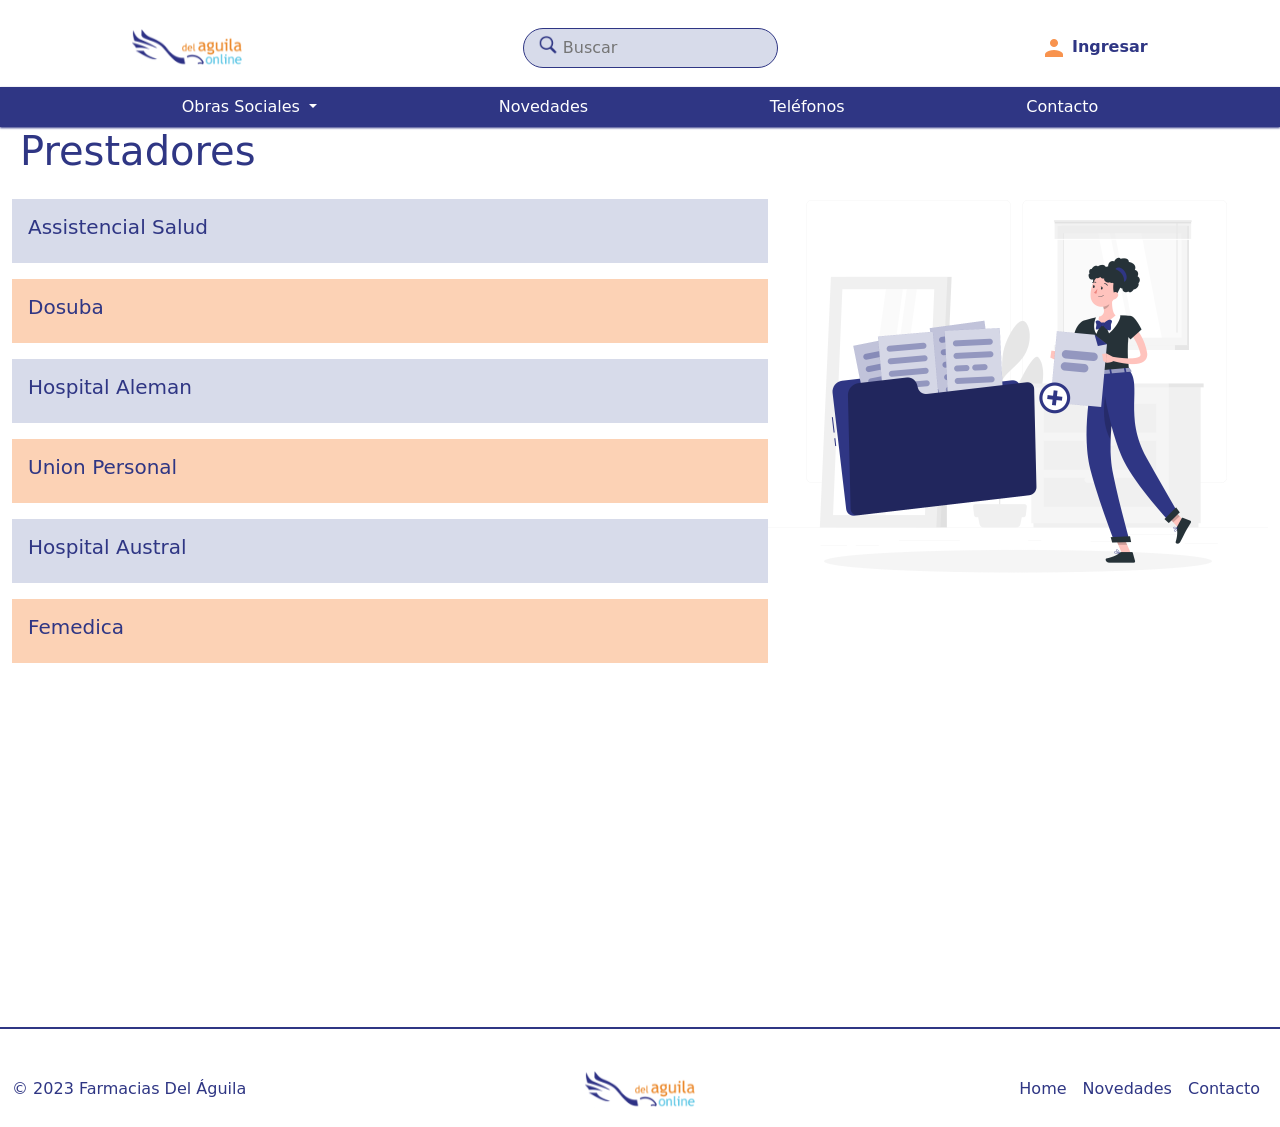
<file: pages/prestadores.html>
<!DOCTYPE html>
<html lang="en">
  <head>
    <meta charset="UTF-8" />
    <meta name="viewport" content="width=device-width, initial-scale=1.0" />
    <link rel="shortcut icon" href="../assets/favicon.ico" type="image/x-icon" />
    <title>Prestadores</title>
    <meta name="description" content="Descubre la red de prestadores asociadas a cada obra social.">
    <meta name="keywords" content="prestadores de obra social, red de prestadores, red de profesionales de la salud, directorio de prestadores, especialistas médicos">
    <link href="https://cdn.jsdelivr.net/npm/bootstrap@5.3.2/dist/css/bootstrap.min.css" rel="stylesheet"
      integrity="sha384-T3c6CoIi6uLrA9TneNEoa7RxnatzjcDSCmG1MXxSR1GAsXEV/Dwwykc2MPK8M2HN"
      crossorigin="anonymous"/>
    <link rel="stylesheet" href="../css/styles.css">

  </head>
  <body>
    <header>
      <!--First-Nav-->
      <nav class="navbar navbar-expand-sm justify-content-md-around first-nav">
        <!--Logo-->
        <a class="navbar-brand" href="../index.html">
          <img src="../assets/iconoaguilaon 1.svg" alt="Logo farmacia">
        </a>
        <!--Search-->
        <form class="form-inline buscar" action="#">
          <input class="form mr-sm-2 busqueda" type="text" placeholder="Buscar">
        </form>
        <div class="user">
          <a href="../pages/ingresar.html"><img src="../assets/user.png" alt="Logo user"> Ingresar</a>
        </div> 
      </nav>
      <!--Second-Nav-->
      <nav class="navbar navbar-expand-md justify-content-md-evenly second-nav">
        <button class="navbar-toggler" type="button" data-bs-toggle="collapse" data-bs-target="#navbarNav" aria-controls="navbarNav" aria-expanded="false" aria-label="Toggle navigation">
          <span class="navbar-toggler-icon"></span>
        </button>
        <div class="collapse navbar-collapse justify-content-md-evenly" id="navbarNav">
          
            <li class="nav-item dropdown">
              <a class="nav-link dropdown-toggle items-nav" href="#" role="button" data-bs-toggle="dropdown" aria-expanded="false">
                Obras Sociales
              </a>
              <ul class="dropdown-menu">
                <li><a class="dropdown-item" href="../pages/listado.html">Listado</a></li>
                <li><a class="dropdown-item" href="../pages/normas.html">Normas operativas</a></li>
                <li><a class="dropdown-item" href="../pages/prestadores.html">Prestadores</a></li>
              </ul>
            </li>
            <li class="nav-item">
              <a class="nav-link items-nav" href="../pages/novedades.html">Novedades</a>
            </li>
            <li class="nav-item">
              <a class="nav-link items-nav" href="../pages/telefonos.html">Teléfonos</a>
            </li>
            <li class="nav-item">
              <a class="nav-link items-nav" href="../pages/contacto.html">Contacto</a>
            </li>
        </div>
      </nav>
   </header>

   <main class="prestador">
    <div class="container-fluid">
    <section class="prestadores">
      <h1 class="title">Prestadores</h1>
      <div class="tarjeta prest">
          <a href="../docs/prestadores/ASSISTENCIAL SALUD - PRESTADORES 23-10-2017.pdf" target="_blank"><h5>Assistencial Salud</h5></a>
      </div>

      <div class="tarjeta prest-2">
        <a href="../docs/prestadores/DOSUBA_Listados Prestadores.pdf" target="_blank"><h5>Dosuba</h5></a>
      </div>

      <div class="tarjeta prest">
        <a href="../docs/prestadores/ALEMAN-Listado_Prof_e_Instituciones_Habilitadas_(19-12-22)_16122022.pdf" target="_blank"><h5>Hospital Aleman</h5></a>
      </div>

      <div class="tarjeta prest-2">
        <a href="../docs/prestadores/UNION PERSONALABRILPRESTADORES2023.pdf" target="_blank"><h5>Union Personal</h5></a>
      </div>

      <div class="tarjeta prest">
        <a href="../docs/prestadores/Prestadores-Hosp-Austral-salud-a-Enero-2021-1.pdf" target="_blank"><h5>Hospital Austral</h5></a>
      </div>

      <div class="tarjeta prest-2">
        <a href="../docs/prestadores/FEMEDICA - Cartilla de Prestadores - 01-12-2020.pdf" target="_blank"><h5>Femedica</h5></a>
      </div>
    </section>
    <div class="imagen">
      <img src="../assets/prest-img.png" class="img-prest" alt="imagen de prestadores">
    </div>
    </div>
   </main>

  <!--Pie de Pagina-->
  <div class="container-fluid footer">
    <footer class="d-flex flex-wrap justify-content-between align-items-center py-3 my-4">
      <p class="col-md-4 mb-0 ">© 2023 Farmacias Del Águila</p>
  
      <a href="/" class="col-md-4 d-flex align-items-center justify-content-center mb-3 mb-md-0 me-md-auto text-decoration-none">
        <img src="../assets/iconoaguilaon 1.svg" alt="logo farmacia">
      </a>
  
      <ul class="nav col-md-4 justify-content-end item-footer">
        <li class="nav-item"><a href="../index.html" class="nav-link px-2">Home</a></li>
        <li class="nav-item"><a href="../pages/novedades.html" class="nav-link px-2">Novedades</a></li>
        <li class="nav-item"><a href="../pages/contacto.html" class="nav-link px-2">Contacto</a></li>
      </ul>

    </footer>
  </div>

    <script src="https://cdn.jsdelivr.net/npm/bootstrap@5.3.2/dist/js/bootstrap.bundle.min.js"
    integrity="sha384-C6RzsynM9kWDrMNeT87bh95OGNyZPhcTNXj1NW7RuBCsyN/o0jlpcV8Qyq46cDfL"
    crossorigin="anonymous"></script>
  </body>

</html>
</file>
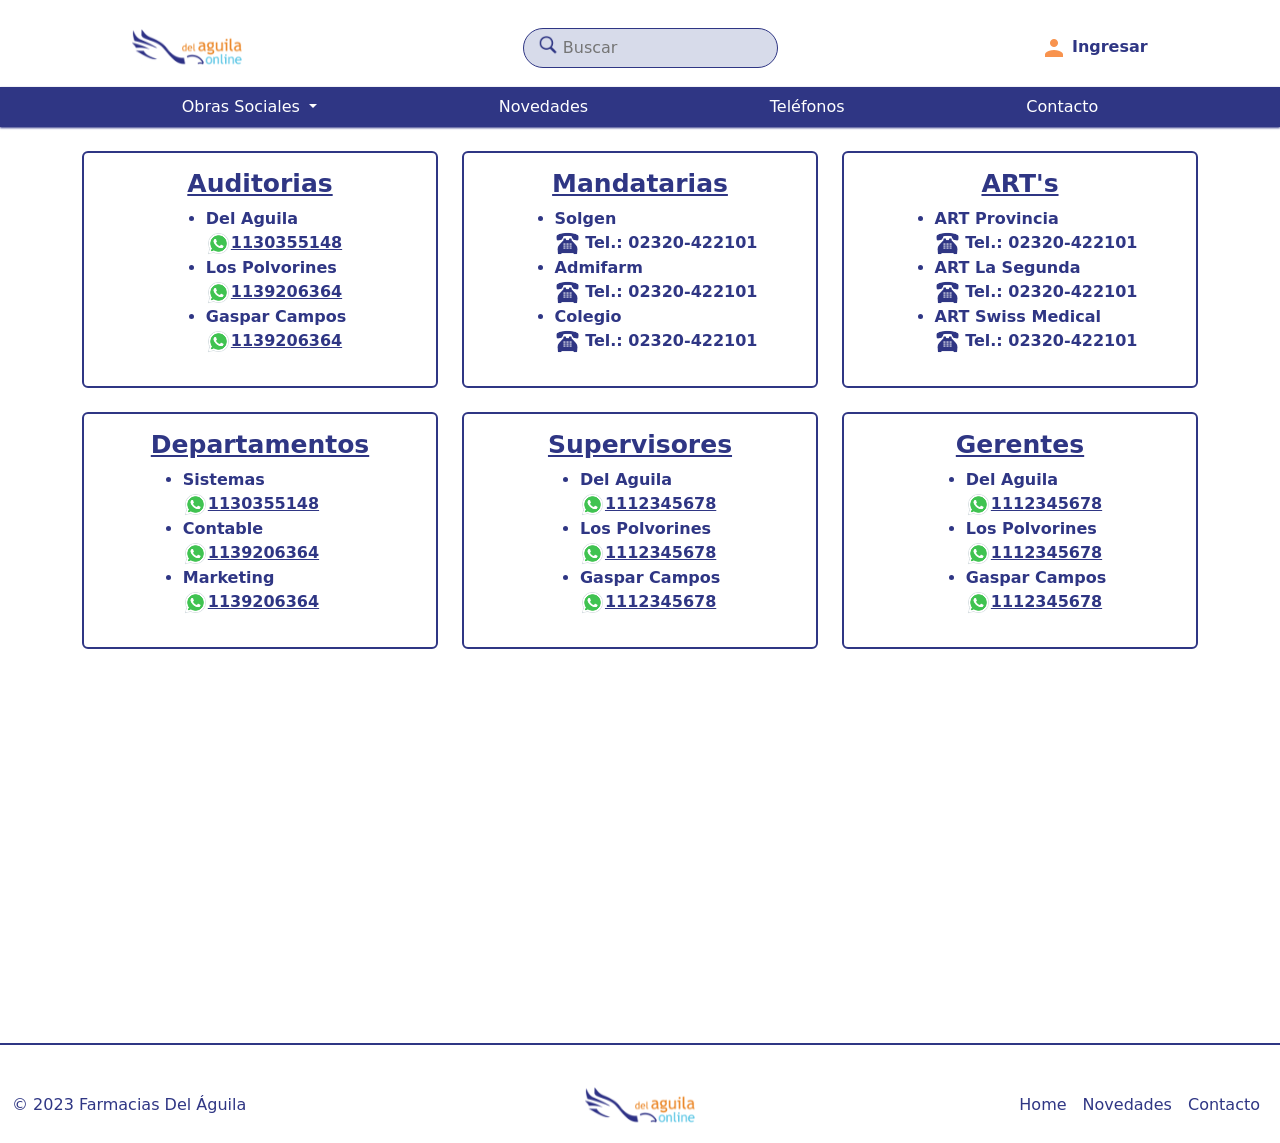
<file: pages/telefonos.html>
<!DOCTYPE html>
<html lang="en">
  <head>
    <meta charset="UTF-8" />
    <meta name="viewport" content="width=device-width, initial-scale=1.0" />
    <link rel="shortcut icon" href="../assets/favicon.ico" type="image/x-icon" />
    <title>Teléfonos</title>
    <meta name="description" content="Encuentra los números de contacto clave para una asistencia rápida y efectiva.">
    <meta name="keywords" content="números de contacto, línea de ayuda, asistencia telefónica, soporte rápido, contacto urgente">
    <link href="https://cdn.jsdelivr.net/npm/bootstrap@5.3.2/dist/css/bootstrap.min.css" rel="stylesheet"
      integrity="sha384-T3c6CoIi6uLrA9TneNEoa7RxnatzjcDSCmG1MXxSR1GAsXEV/Dwwykc2MPK8M2HN"
      crossorigin="anonymous"/>
    <link rel="stylesheet" href="../css/styles.css">

  </head>
  <body>
    <header>
      <!--First-Nav-->
      <nav class="navbar navbar-expand-sm justify-content-md-around first-nav">
        <!--Logo-->
        <a class="navbar-brand" href="../index.html">
          <img src="../assets/iconoaguilaon 1.svg" alt="Logo farmacia">
        </a>
        <!--Search-->
        <form class="form-inline buscar" action="#">
          <input class="form mr-sm-2 busqueda" type="text" placeholder="Buscar">
        </form>
        <div class="user">
          <a href="../pages/ingresar.html"><img src="../assets/user.png" alt="Logo user"> Ingresar</a>
        </div> 
      </nav>
      <!--Second-Nav-->
      <nav class="navbar navbar-expand-md justify-content-md-evenly second-nav">
        <button class="navbar-toggler" type="button" data-bs-toggle="collapse" data-bs-target="#navbarNav" aria-controls="navbarNav" aria-expanded="false" aria-label="Toggle navigation">
          <span class="navbar-toggler-icon"></span>
        </button>
        <div class="collapse navbar-collapse justify-content-md-evenly" id="navbarNav">
          
            <li class="nav-item dropdown">
              <a class="nav-link dropdown-toggle items-nav" href="#" role="button" data-bs-toggle="dropdown" aria-expanded="false">
                Obras Sociales
              </a>
              <ul class="dropdown-menu">
                <li><a class="dropdown-item" href="../pages/listado.html">Listado</a></li>
                <li><a class="dropdown-item" href="../pages/normas.html">Normas operativas</a></li>
                <li><a class="dropdown-item" href="../pages/prestadores.html">Prestadores</a></li>
              </ul>
            </li>
            <li class="nav-item">
              <a class="nav-link items-nav" href="../pages/novedades.html">Novedades</a>
            </li>
            <li class="nav-item">
              <a class="nav-link items-nav" href="../pages/telefonos.html">Teléfonos</a>
            </li>
            <li class="nav-item">
              <a class="nav-link items-nav" href="../pages/contacto.html">Contacto</a>
            </li>
        </div>
      </nav>
   </header>

   <!--Formulario-->
   <main class="telefonos">
    <div class="container">
    <div class="row row-cols-1 row-cols-md-3 g-4">
      

      <div class="col">
          <div class="card">
            <div class="card-body">
              <div class="cartita">
                <h5 class="card-title">Auditorias</h5>
              </div>
              <ul>
                <li>Del Aguila</li>
                <a href="https://wa.me/5491139206364"><img src="../assets/whatsapp.png" alt="" class="img-wapp">1130355148</a>
                <li>Los Polvorines</li>
                <a href="https://wa.me/5491139206364"><img src="../assets/whatsapp.png" alt="" class="img-wapp">1139206364</a>
                <li>Gaspar Campos</li>
                <a href="https://wa.me/5491139206364"><img src="../assets/whatsapp.png" alt="" class="img-wapp">1139206364</a>
              </ul>
            </div>
          </div>
        </div>
        
        <div class="col">
            <div class="card">
              <div class="card-body">
                <div class="cartita">
                  <h5 class="card-title">Mandatarias</h5>
                </div>
                <ul>
                  <li>Solgen</li>
                  <a><img src="../assets/telefono.png" alt="" class="img-tel"> Tel.: 02320-422101</a>
                  <li>Admifarm</li>
                  <a><img src="../assets/telefono.png" alt="" class="img-tel"> Tel.: 02320-422101</a>
                  <li>Colegio</li>
                  <a><img src="../assets/telefono.png" alt="" class="img-tel"> Tel.: 02320-422101</a>
                </ul>
              </div>
            </div>
          </div>

          <div class="col">
            <div class="card">
              <div class="card-body">
                <div class="cartita">
                  <h5 class="card-title">ART's</h5>
                </div>
                <ul>
                  <li>ART Provincia</li>
                  <a><img src="../assets/telefono.png" alt="" class="img-tel"> Tel.: 02320-422101</a>
                  <li>ART La Segunda</li>
                  <a><img src="../assets/telefono.png" alt="" class="img-tel"> Tel.: 02320-422101</a>
                  <li>ART Swiss Medical</li>
                  <a><img src="../assets/telefono.png" alt="" class="img-tel"> Tel.: 02320-422101</a>
                </ul>
              </div>
            </div>
          </div>
       
          <div class="col">
            <div class="card">
              <div class="card-body">
                <div class="cartita">
                  <h5 class="card-title">Departamentos</h5>
                </div>
                <ul>
                  <li>Sistemas</li>
                  <a href="https://wa.me/5491139206364"><img src="../assets/whatsapp.png" alt="" class="img-wapp">1130355148</a>
                  <li>Contable</li>
                  <a href="https://wa.me/5491139206364"><img src="../assets/whatsapp.png" alt="" class="img-wapp">1139206364</a>
                  <li>Marketing</li>
                  <a href="https://wa.me/5491139206364"><img src="../assets/whatsapp.png" alt="" class="img-wapp">1139206364</a>
                </ul>
              </div>
            </div>
          </div>
        

          <div class="col">
            <div class="card">
              <div class="card-body">
                <div class="cartita">
                  <h5 class="card-title">Supervisores</h5>
                </div>
                <ul>
                  <li>Del Aguila</li>
                  <a href="https://wa.me/5491139206364"><img src="../assets/whatsapp.png" alt="" class="img-wapp">1112345678</a>
                  <li>Los Polvorines</li>
                  <a href="https://wa.me/5491139206364"><img src="../assets/whatsapp.png" alt="" class="img-wapp">1112345678</a>
                  <li>Gaspar Campos</li>
                  <a href="https://wa.me/5491139206364"><img src="../assets/whatsapp.png" alt="" class="img-wapp">1112345678</a>
                </ul>
              </div>
            </div>
          </div>

          <div class="col">
            <div class="card">
              <div class="card-body">
                <div class="cartita">
                  <h5 class="card-title">Gerentes</h5>
                </div>
                <ul>
                  <li>Del Aguila</li>
                  <a href="https://wa.me/5491139206364"><img src="../assets/whatsapp.png" alt="" class="img-wapp">1112345678</a>
                  <li>Los Polvorines</li>
                  <a href="https://wa.me/5491139206364"><img src="../assets/whatsapp.png" alt="" class="img-wapp">1112345678</a>
                  <li>Gaspar Campos</li>
                  <a href="https://wa.me/5491139206364"><img src="../assets/whatsapp.png" alt="" class="img-wapp">1112345678</a>
                </ul>
              </div>
            </div>
          </div>

         
    </div>
  </div>
   </main>

  <!--Pie de Pagina-->
  <div class="container-fluid footer">
    <footer class="d-flex flex-wrap justify-content-between align-items-center py-3 my-4">
      <p class="col-md-4 mb-0 ">© 2023 Farmacias Del Águila</p>
  
      <a href="/" class="col-md-4 d-flex align-items-center justify-content-center mb-3 mb-md-0 me-md-auto text-decoration-none">
        <img src="../assets/iconoaguilaon 1.svg" alt="logo farmacia">
      </a>
  
      <ul class="nav col-md-4 justify-content-end item-footer">
        <li class="nav-item"><a href="../index.html" class="nav-link px-2">Home</a></li>
        <li class="nav-item"><a href="../pages/novedades.html" class="nav-link px-2">Novedades</a></li>
        <li class="nav-item"><a href="../pages/contacto.html" class="nav-link px-2">Contacto</a></li>
      </ul>

    </footer>
  </div>

    <script src="https://cdn.jsdelivr.net/npm/bootstrap@5.3.2/dist/js/bootstrap.bundle.min.js"
    integrity="sha384-C6RzsynM9kWDrMNeT87bh95OGNyZPhcTNXj1NW7RuBCsyN/o0jlpcV8Qyq46cDfL"
    crossorigin="anonymous"></script>
  </body>

</html>
</file>
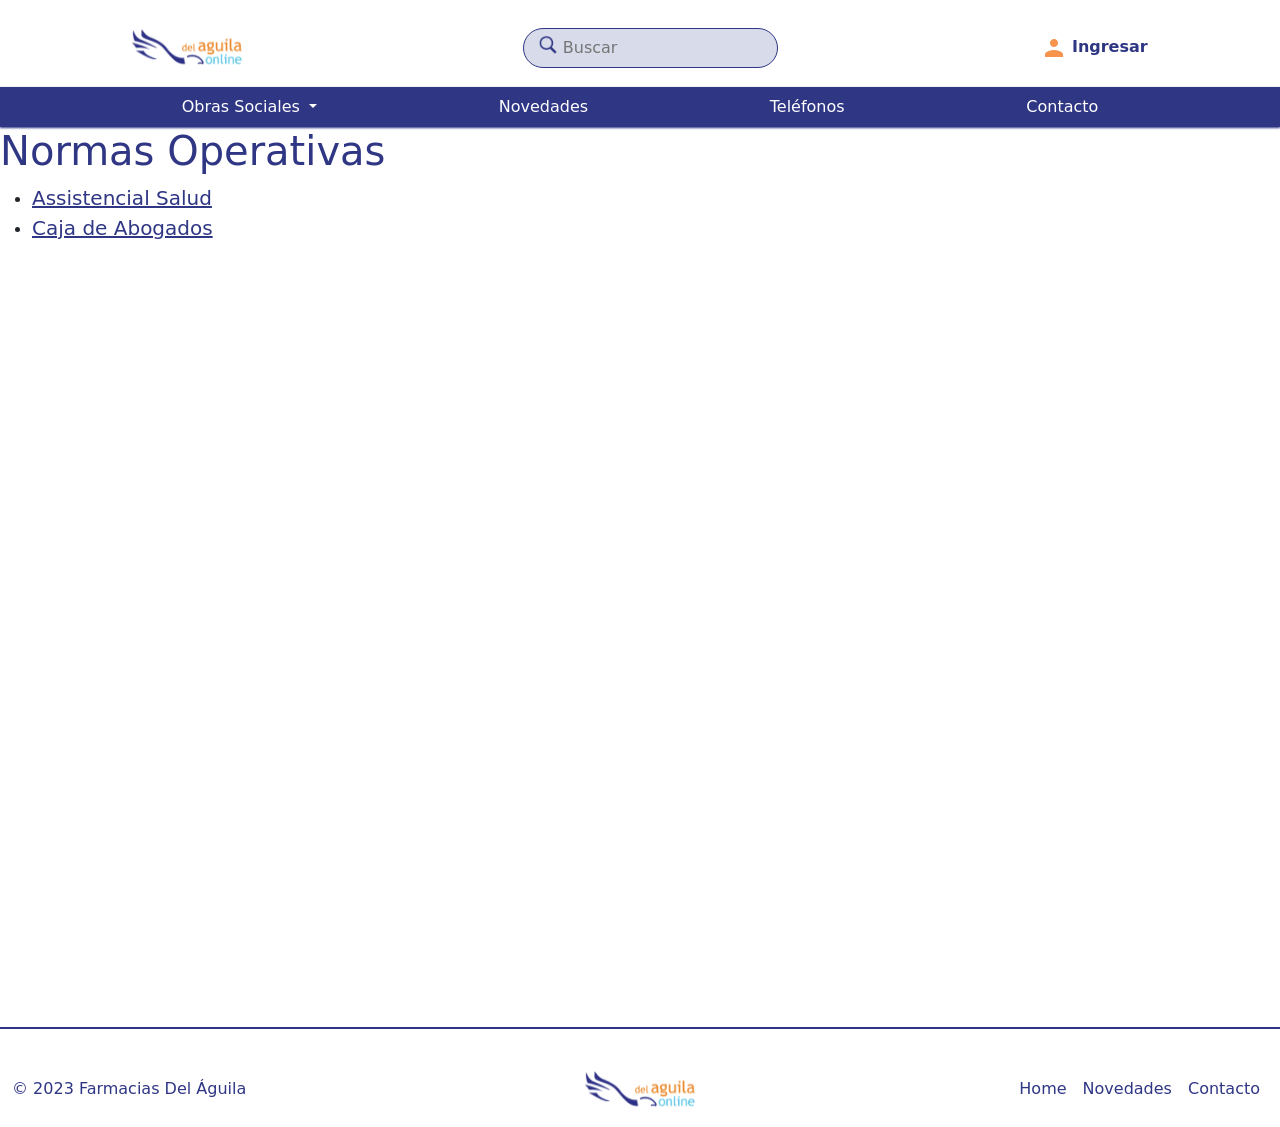
<file: pages/normas/admifarm.html>
<!DOCTYPE html>
<html lang="en">
  <head>
    <meta charset="UTF-8" />
    <meta name="viewport" content="width=device-width, initial-scale=1.0" />
    <link rel="shortcut icon" href="../../assets/favicon.ico" type="image/x-icon" />
    <title>Del Aguila</title>
    <link href="https://cdn.jsdelivr.net/npm/bootstrap@5.3.2/dist/css/bootstrap.min.css" rel="stylesheet"
      integrity="sha384-T3c6CoIi6uLrA9TneNEoa7RxnatzjcDSCmG1MXxSR1GAsXEV/Dwwykc2MPK8M2HN"
      crossorigin="anonymous"/>
    <link rel="stylesheet" href="../../css/styles.css">

  </head>
  <body>
    <header>
      <!--First-Nav-->
      <nav class="navbar navbar-expand-sm justify-content-md-around first-nav">
        <!--Logo-->
        <a class="navbar-brand" href="../../index.html">
          <img src="../../assets/iconoaguilaon 1.svg" alt="Logo farmacia">
        </a>
        <!--Search-->
        <form class="form-inline buscar" action="#">
          <input class="form mr-sm-2 busqueda" type="text" placeholder="Buscar">
        </form>
        <div class="user">
          <a href=""><img src="../../assets/user.png" alt="Logo user"> Ingresar</a>
        </div> 
      </nav>
      <!--Second-Nav-->
      <nav class="navbar navbar-expand-md justify-content-md-evenly second-nav">
        <button class="navbar-toggler" type="button" data-bs-toggle="collapse" data-bs-target="#navbarNav" aria-controls="navbarNav" aria-expanded="false" aria-label="Toggle navigation">
          <span class="navbar-toggler-icon"></span>
        </button>
        <div class="collapse navbar-collapse justify-content-md-evenly" id="navbarNav">
          
            <li class="nav-item dropdown">
              <a class="nav-link dropdown-toggle items-nav" href="#" role="button" data-bs-toggle="dropdown" aria-expanded="false">
                Obras Sociales
              </a>
              <ul class="dropdown-menu">
                <li><a class="dropdown-item" href="../../pages/listado.html">Listado</a></li>
                <li><a class="dropdown-item" href="../../pages/normas.html">Normas operativas</a></li>
                <li><a class="dropdown-item" href="../../pages/prestadores.html">Prestadores</a></li>
              </ul>
            </li>
            <li class="nav-item">
              <a class="nav-link items-nav" href="../../pages/novedades.html">Novedades</a>
            </li>
            <li class="nav-item">
              <a class="nav-link items-nav" href="../../pages/telefonos.html">Teléfonos</a>
            </li>
            <li class="nav-item">
              <a class="nav-link items-nav" href="../../pages/contacto.html">Contacto</a>
            </li>
        </div>
      </nav>
   </header>

   <main>
    <h1 class="title-normas"><a href="../../pages/normas.html">Normas Operativas</a></h1>
    <ul>
      <li class="link-ooss"><a href="../../docs/ASSISTENCIAL SALUD.pdf" target="_blank">Assistencial Salud</a></li>
      <li class="link-ooss"><a href="../../docs/CAJA DE ABOGADOS.pdf" target="_blank">Caja de Abogados</a></li>
    </ul>
   </main>


  <!--Pie de Pagina-->
  <div class="container-fluid footer">
    <footer class="d-flex flex-wrap justify-content-between align-items-center py-3 my-4">
      <p class="col-md-4 mb-0 ">© 2023 Farmacias Del Águila</p>
  
      <a href="/" class="col-md-4 d-flex align-items-center justify-content-center mb-3 mb-md-0 me-md-auto text-decoration-none">
        <img src="../../assets/iconoaguilaon 1.svg" alt="logo farmacia">
      </a>
  
      <ul class="nav col-md-4 justify-content-end item-footer">
        <li class="nav-item"><a href="../index.html" class="nav-link px-2">Home</a></li>
        <li class="nav-item"><a href="../../pages/novedades.html" class="nav-link px-2">Novedades</a></li>
        <li class="nav-item"><a href="../../pages/contacto.html" class="nav-link px-2">Contacto</a></li>
      </ul>

    </footer>
  </div>

    <script src="https://cdn.jsdelivr.net/npm/bootstrap@5.3.2/dist/js/bootstrap.bundle.min.js"
    integrity="sha384-C6RzsynM9kWDrMNeT87bh95OGNyZPhcTNXj1NW7RuBCsyN/o0jlpcV8Qyq46cDfL"
    crossorigin="anonymous"></script>
  </body>

</html>
</file>
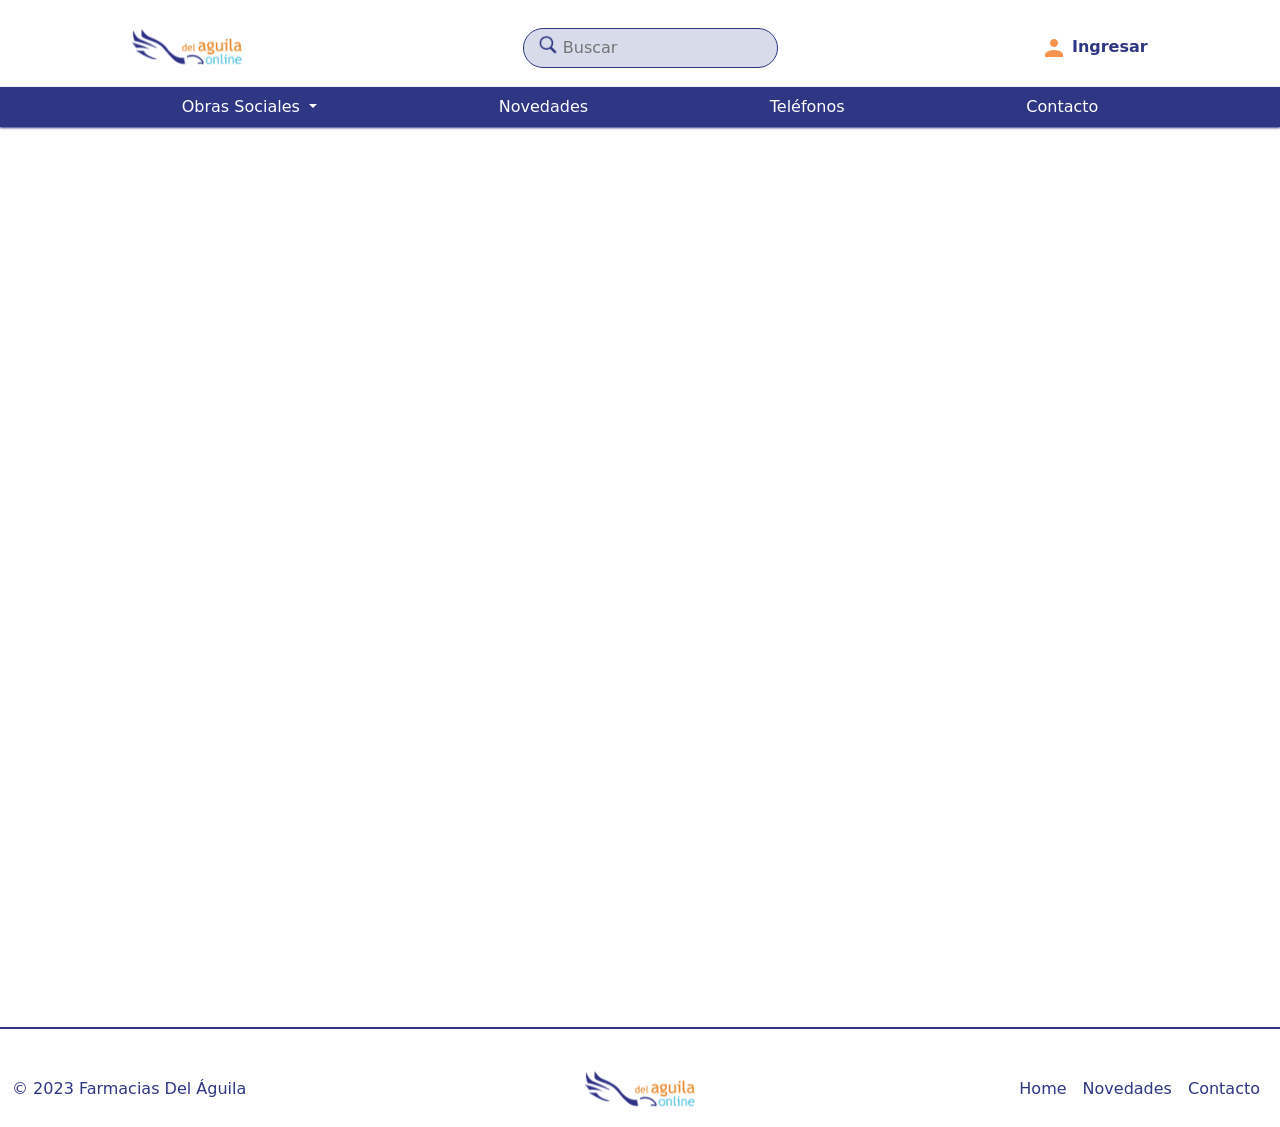
<file: pages/normas/audifarm.html>
<!DOCTYPE html>
<html lang="en">
  <head>
    <meta charset="UTF-8" />
    <meta name="viewport" content="width=device-width, initial-scale=1.0" />
    <link rel="shortcut icon" href="../../assets/favicon.ico" type="image/x-icon" />
    <title>Del Aguila</title>
    <link href="https://cdn.jsdelivr.net/npm/bootstrap@5.3.2/dist/css/bootstrap.min.css" rel="stylesheet"
      integrity="sha384-T3c6CoIi6uLrA9TneNEoa7RxnatzjcDSCmG1MXxSR1GAsXEV/Dwwykc2MPK8M2HN"
      crossorigin="anonymous"/>
    <link rel="stylesheet" href="../../css/styles.css">

  </head>
  <body>
    <header>
      <!--First-Nav-->
      <nav class="navbar navbar-expand-sm justify-content-md-around first-nav">
        <!--Logo-->
        <a class="navbar-brand" href="../../index.html">
          <img src="../../assets/iconoaguilaon 1.svg" alt="Logo farmacia">
        </a>
        <!--Search-->
        <form class="form-inline buscar" action="#">
          <input class="form mr-sm-2 busqueda" type="text" placeholder="Buscar">
        </form>
        <div class="user">
          <a href=""><img src="../../assets/user.png" alt="Logo user"> Ingresar</a>
        </div> 
      </nav>
      <!--Second-Nav-->
      <nav class="navbar navbar-expand-md justify-content-md-evenly second-nav">
        <button class="navbar-toggler" type="button" data-bs-toggle="collapse" data-bs-target="#navbarNav" aria-controls="navbarNav" aria-expanded="false" aria-label="Toggle navigation">
          <span class="navbar-toggler-icon"></span>
        </button>
        <div class="collapse navbar-collapse justify-content-md-evenly" id="navbarNav">
          
            <li class="nav-item dropdown">
              <a class="nav-link dropdown-toggle items-nav" href="#" role="button" data-bs-toggle="dropdown" aria-expanded="false">
                Obras Sociales
              </a>
              <ul class="dropdown-menu">
                <li><a class="dropdown-item" href="../../pages/listado.html">Listado</a></li>
                <li><a class="dropdown-item" href="../../pages/normas.html">Normas operativas</a></li>
                <li><a class="dropdown-item" href="../../pages/prestadores.html">Prestadores</a></li>
              </ul>
            </li>
            <li class="nav-item">
              <a class="nav-link items-nav" href="../../pages/novedades.html">Novedades</a>
            </li>
            <li class="nav-item">
              <a class="nav-link items-nav" href="../../pages/telefonos.html">Teléfonos</a>
            </li>
            <li class="nav-item">
              <a class="nav-link items-nav" href="../../pages/contacto.html">Contacto</a>
            </li>
        </div>
      </nav>
   </header>

   <main>
    
   </main>


  <!--Pie de Pagina-->
  <div class="container-fluid footer">
    <footer class="d-flex flex-wrap justify-content-between align-items-center py-3 my-4">
      <p class="col-md-4 mb-0 ">© 2023 Farmacias Del Águila</p>
  
      <a href="/" class="col-md-4 d-flex align-items-center justify-content-center mb-3 mb-md-0 me-md-auto text-decoration-none">
        <img src="../../assets/iconoaguilaon 1.svg" alt="logo farmacia">
      </a>
  
      <ul class="nav col-md-4 justify-content-end item-footer">
        <li class="nav-item"><a href="../index.html" class="nav-link px-2">Home</a></li>
        <li class="nav-item"><a href="../../pages/novedades.html" class="nav-link px-2">Novedades</a></li>
        <li class="nav-item"><a href="../../pages/contacto.html" class="nav-link px-2">Contacto</a></li>
      </ul>

    </footer>
  </div>

    <script src="https://cdn.jsdelivr.net/npm/bootstrap@5.3.2/dist/js/bootstrap.bundle.min.js"
    integrity="sha384-C6RzsynM9kWDrMNeT87bh95OGNyZPhcTNXj1NW7RuBCsyN/o0jlpcV8Qyq46cDfL"
    crossorigin="anonymous"></script>
  </body>

</html>
</file>
<file: css/styles.css>
/*Variables*/
/*Barras de nav*/
header {
  padding-top: 1rem;
}
header .buscar {
  display: flex;
  padding: 6px 12px 6px 14px;
  border-radius: 20px;
  border: 1px solid white;
  background: #D7DBEA;
  box-shadow: #D7DBEA;
  border-color: #2F3684;
}
header .busqueda {
  border: none;
  background: transparent;
  padding-left: 25px;
  background: url(../assets/search.png);
  background-size: 20px;
  background-repeat: no-repeat;
}
header .user a {
  text-decoration: none;
  color: #2F3684;
  font-weight: bold;
}

.second-nav {
  background-color: #2F3684;
  box-shadow: 0 1px 2px #2F3684;
  list-style-type: none;
  margin-top: 0.5rem;
}
.second-nav .dropdown-menu {
  background-color: #2F3684;
}
.second-nav .dropdown-menu .dropdown-item {
  background-color: #2F3684;
  color: white;
}
.second-nav .dropdown-menu .dropdown-item:hover {
  color: #2F3684;
  text-decoration: none;
  background-color: white;
}
.second-nav .dropdown-menu .dropdown-item:active {
  color: white;
  text-decoration: none;
  background-color: #F8934E;
}

.items-nav {
  color: white;
}
.items-nav:hover {
  color: #F8934E;
}

/*Container Index*/
main {
  min-height: 100vh;
}

.pagina-principal .card {
  margin-top: 2rem;
}
.pagina-principal .card .card-img-top {
  padding-bottom: 1rem;
}
.pagina-principal .card-body {
  color: #2F3684;
}
.pagina-principal .card-body .card-title {
  font-size: 30px;
}
.pagina-principal .card-body .btn {
  border: 1px solid #2F3684;
  border-radius: 5px;
  background-color: #2F3684;
  padding: 10px 20px;
  cursor: pointer;
  color: white;
  font-style: italic;
}
.pagina-principal .card-body .btn:hover {
  background-color: #D7DBEA;
  color: #2F3684;
}
.pagina-principal .card-blue {
  border: 2px solid #2F3684;
  border-radius: 10px;
  margin: 1.5rem;
  padding: 0.5rem;
  box-shadow: 0 1px 2px #2F3684;
}
.pagina-principal .card-blue:hover {
  border: 2px solid #D7DBEA;
  margin: 0.5rem;
  transition: 300ms;
}
.pagina-principal .card-orange {
  border: 2px solid #F8934E;
  border-radius: 10px;
  margin: 1.5rem;
  padding: 0.5rem;
  box-shadow: 0 1px 2px #F8934E;
}
.pagina-principal .card-orange:hover {
  border: 2px solid rgba(248, 146, 78, 0.4156862745);
  margin: 0.5rem;
  transition: 300ms;
}

/*Footer*/
.footer {
  color: #2F3684;
  border-top: 2px solid #2F3684;
  box-shadow: 1px #D7DBEA;
  height: 100px;
}
.footer .item-footer {
  color: #2F3684;
}
.footer .item-footer a, .footer .item-footer ul, .footer .item-footer li {
  color: #2F3684;
}

/*Listado*/
.table-responsive {
  margin: 0.5rem;
}
.table-responsive .table-bordered {
  border-color: #2F3684;
}
.table-responsive .primera-fila > tr {
  text-align: center;
}

tbody .link-mandataria {
  text-decoration: none;
  color: #2F3684;
  font-weight: bold;
}
tbody .link-mandataria:hover {
  color: #F8934E;
}
tbody .link-obs {
  color: #2F3684;
  font-weight: bold;
}
tbody td, tbody th {
  text-align: center;
}

/*Normas*/
.card-mandataria {
  border: 2px solid #2F3684;
  border-radius: 10px;
  margin: 0.5rem;
  padding: 0.5rem;
  box-shadow: 0 1px 2px #2F3684;
}
.card-mandataria a {
  text-decoration: none;
  text-align: center;
  color: #2F3684;
}
.card-mandataria:hover {
  border: 2px solid rgba(248, 146, 78, 0.4156862745);
  margin: 0rem;
  transition: 300ms;
}

/*Normas PDF*/
.title-normas a {
  color: #2F3684;
  text-decoration: none;
}
.title-normas a:hover {
  color: #F8934E;
}

.link-ooss a {
  color: #2F3684;
  font-size: 20px;
}
.link-ooss a:hover {
  color: #F8934E;
}

/*Prestadores*/
.title {
  color: #2F3684;
  padding-left: 0.5rem;
  animation: tracking-in-expand 0.7s cubic-bezier(0.215, 0.61, 0.355, 1) both;
}

.prestador .container-fluid {
  display: grid;
  grid-template-columns: 3fr 1fr;
}
.prestador .container-fluid .imagen {
  display: flex;
  align-items: center;
  justify-content: center;
}
.prestador .container-fluid .imagen .img-prest {
  width: 500px;
}

.prestadores {
  display: flex;
  flex-direction: column;
  gap: 1rem;
}
.prestadores .tarjeta {
  background-color: #D7DBEA;
  padding: 1rem;
  box-shadow: 5px solid #2F3684;
}
.prestadores .tarjeta a {
  text-decoration: none;
  color: #2F3684;
}
.prestadores .prest {
  width: 100%;
  transition: 1s;
}
.prestadores .prest:hover {
  width: 70%;
  background-color: rgba(248, 146, 78, 0.4156862745);
}
.prestadores .prest-2 {
  width: 100%;
  background-color: rgba(248, 146, 78, 0.4156862745);
  transition: 1s;
}
.prestadores .prest-2:hover {
  width: 70%;
  background-color: #D7DBEA;
}

/**
* ----------------------------------------
* animation tracking-in-expand
* ----------------------------------------
*/
@keyframes tracking-in-expand {
  0% {
    letter-spacing: -0.5em;
    opacity: 0;
  }
  40% {
    opacity: 0.6;
  }
  100% {
    opacity: 1;
  }
}
/*Novedades*/
.novedades {
  margin-left: 1rem;
  display: flex;
}
.novedades h3 {
  padding-top: 0.5rem;
  color: #2F3684;
  font-weight: bold;
  animation: tracking-in-expand 0.7s cubic-bezier(0.215, 0.61, 0.355, 1) both;
}
.novedades li {
  color: #2F3684;
  font-weight: bold;
}

.img-container-news {
  margin: 0.5rem 0.5rem 0.5rem 0.5rem;
}
.img-container-news .news-img {
  float: right;
  border-radius: 50px;
  justify-content: right;
  display: flex;
  box-shadow: 0 1px 5px #D7DBEA;
  width: 500px;
}

/**
* ----------------------------------------
* animation tracking-in-expand
* ----------------------------------------
*/
@keyframes tracking-in-expand {
  0% {
    letter-spacing: -0.5em;
    opacity: 0;
  }
  40% {
    opacity: 0.6;
  }
  100% {
    opacity: 1;
  }
}
/*Formulario*/
.form {
  color: #2F3684;
}
.form .formulario {
  margin-left: 0.5rem;
  margin-top: 0.5rem;
}
.form .contact {
  border-color: #2F3684;
}
.form .imagen {
  display: grid;
  justify-content: center;
  align-items: center;
  padding-left: 3rem;
}
.form .imagen .image-contact {
  width: 500px;
}

.btn-form .btn {
  border: 1px solid #2F3684;
  border-radius: 5px;
  background-color: #2F3684;
  padding: 10px 20px;
  cursor: pointer;
  color: white;
  font-style: italic;
}
.btn-form .btn:hover {
  background-color: #D7DBEA;
  color: #2F3684;
}

/*Ingresar*/
.iniciar-sesion {
  color: #2F3684;
}

.login {
  border-color: #2F3684;
}

.btn-iniciar {
  background-color: #2F3684;
  margin-top: 0.5rem;
  color: white;
}

.telefonos {
  padding: 0.5rem;
  margin-top: 1rem;
}
.telefonos .container {
  display: flex;
  justify-content: center;
}
.telefonos .card {
  height: auto;
  border: 2px solid #2F3684;
  align-items: center;
}
.telefonos .card:hover {
  border: 2px solid rgba(248, 146, 78, 0.4156862745);
  margin: 0rem;
  transition: 300ms;
}
.telefonos .card-title {
  font-weight: bold;
  font-size: 25px;
}
.telefonos .card-body li, .telefonos .card-body a {
  font-weight: bold;
}
.telefonos .card-body h5 {
  text-align: center;
  text-decoration: underline;
}
.telefonos .card-title, .telefonos .card-body, .telefonos .card {
  color: #2F3684;
}
.telefonos .card-title a, .telefonos .card-body a, .telefonos .card a {
  color: #2F3684;
}
.telefonos .card-title a:hover, .telefonos .card-body a:hover, .telefonos .card a:hover {
  color: #F8934E;
}
.telefonos .img-tel {
  width: 25px;
}
.telefonos .img-wapp {
  width: 25px;
}

@media (max-width: 767px) {
  .second-nav {
    background-color: #fff;
  }
  .nav-link {
    color: #2F3684;
  }
  .first-nav {
    justify-content: space-around;
  }
  .pagina-principal {
    background-color: rgba(215, 219, 234, 0.6235294118);
  }
  body {
    font-size: 1.2rem;
  }
  .form .imagen {
    display: none;
  }
}
@media (max-width: 435px) {
  .busqueda {
    border: none;
    background: transparent;
    padding-left: 25px;
    background: url(../assets/search.png);
    background-size: 20px;
    background-repeat: no-repeat;
    width: 0px;
    transition: all 0.1s;
  }
  .busqueda:focus {
    outline: none;
    width: 300px;
  }
  body {
    font-size: 1.2rem;
  }
}
@media (max-width: 1098px) {
  .pagina-principal .card-body {
    color: #2F3684;
  }
  .pagina-principal .card-body .card-title {
    font-size: 25px;
  }
}
@media (max-width: 805px) {
  .telefonos h5 {
    font-size: 16px;
  }
}
@media (max-width: 378px) {
  .footer {
    font-size: 1rem;
  }
}
@media (max-width: 1160px) {
  .prestador .container-fluid {
    display: grid;
    grid-template-columns: 3fr;
  }
  .prestador .container-fluid .imagen {
    display: none;
  }
}/*# sourceMappingURL=styles.css.map */
</file>
